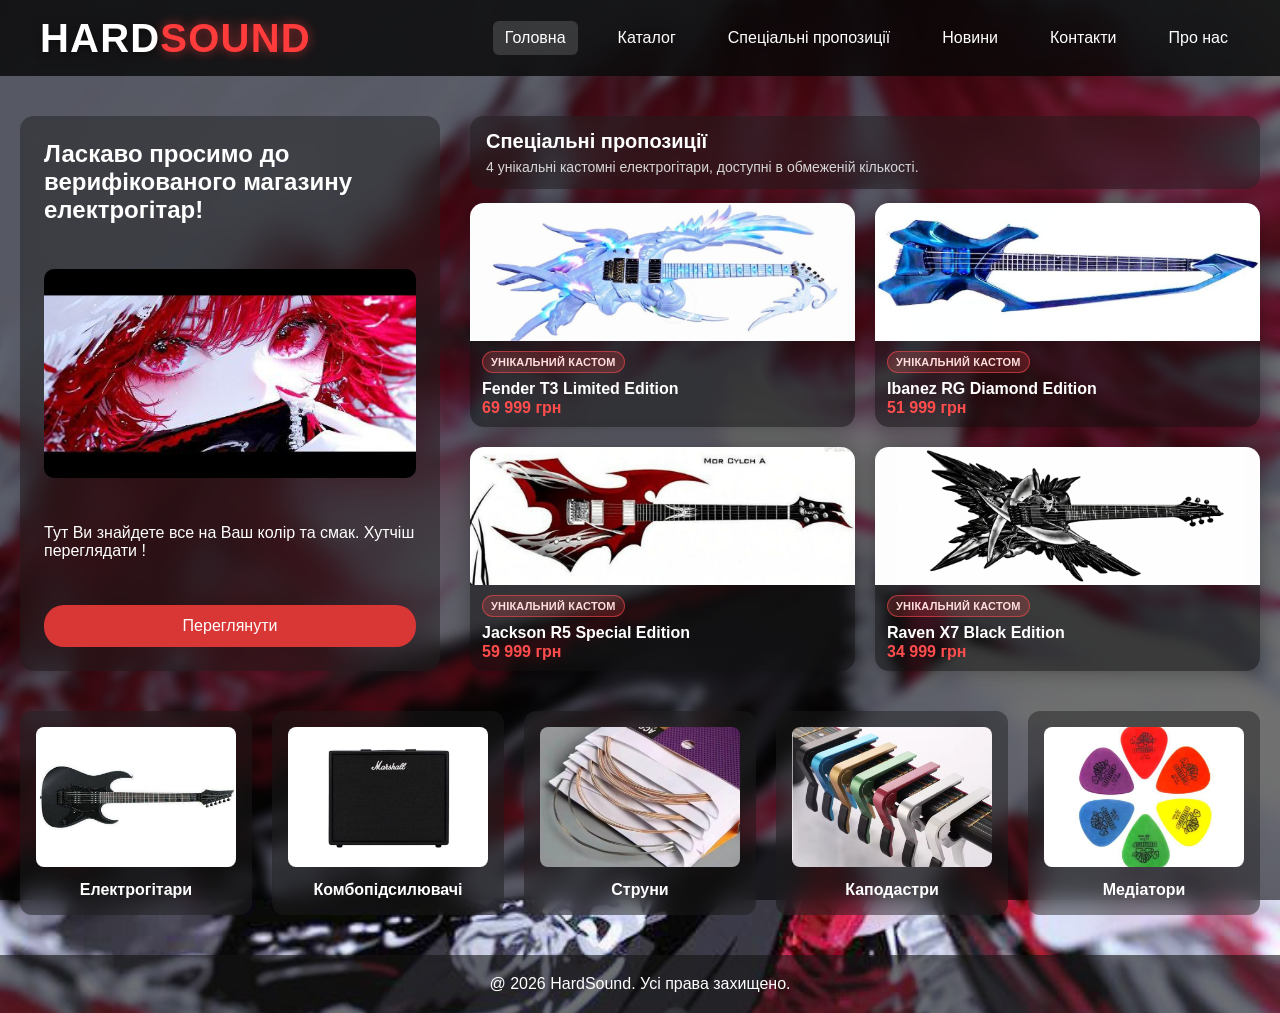
<file: index.html>
<!DOCTYPE html>
<html lang="uk">
<head>
  <link rel="icon" type="image/png" href="images/icon.png">
<meta charset="UTF-8">
<meta name="viewport" content="width=device-width, initial-scale=1.0">
<title>HardSound | Головна</title>
<link rel="stylesheet" href="style.css">
</head>

<body>

<header>
  <h2><span class="logo-hard">Hard</span><span class="logo-sound">Sound</span></h2>
  <nav>
    <a href="index.html" class="active">Головна</a>
    <a href="catalog.html">Каталог</a>
    <a href="specials.html">Спеціальні пропозиції</a>
    <a href="news.html">Новини</a>
    <a href="contacts.html">Контакти</a>
    <a href="about.html">Про нас</a>
  </nav>
</header>

<div class="page">

  <!-- HERO + SPECIALS -->
  <div class="top">

    <!-- HERO LEFT -->
    <section class="hero">
      <h2>Ласкаво просимо до верифікованого магазину електрогітар!</h2>
      <img src="images/Picture.jpg" alt="Hero">
      <p>Тут Ви знайдете все на Ваш колір та смак. Хутчіш переглядати !</p>
      <a href="catalog.html" class="btn">Переглянути</a>
    </section>

    <!-- SPECIALS RIGHT 2x2 -->
    <section class="specials-custom">
      <div class="specials-head">
        <h3>Спеціальні пропозиції</h3>
        <p>4 унікальні кастомні електрогітари, доступні в обмеженій кількості.</p>
      </div>

      <div class="specials">
        <a href="specialproduct1.html" class="special">
          <img src="images/special1.jpg" alt="Fender T3 Limited Edition">
          <div class="spec-info">
            <p class="custom-badge">Унікальний кастом</p>
            <h4>Fender T3 Limited Edition</h4>
            <p class="price">69 999 грн</p>
          </div>
        </a>

        <a href="specialproduct2.html" class="special">
          <img src="images/special2.jpg" alt="Ibanez RG Diamond Edition">
          <div class="spec-info">
            <p class="custom-badge">Унікальний кастом</p>
            <h4>Ibanez RG Diamond Edition</h4>
            <p class="price">51 999 грн</p>
          </div>
        </a>

        <a href="specialproduct3.html" class="special">
          <img src="images/special3.jpg" alt="Jackson R5 Special Edition">
          <div class="spec-info">
            <p class="custom-badge">Унікальний кастом</p>
            <h4>Jackson R5 Special Edition</h4>
            <p class="price">59 999 грн</p>
          </div>
        </a>

        <a href="specialproduct4.html" class="special">
          <img src="images/special4.jpg" alt="Raven X7 Black Edition">
          <div class="spec-info">
            <p class="custom-badge">Унікальний кастом</p>
            <h4>Raven X7 Black Edition</h4>
            <p class="price">34 999 грн</p>
          </div>
        </a>
      </div>
    </section>

  </div>

  <!-- QUICK LINKS BELOW -->
  <section class="quick-links">
    <a href="electroguitars.html" class="ql-card">
      <img src="images/electroguitar111.jpg" alt="Електрогітари">
      <h4>Електрогітари</h4>
    </a>

    <a href="combo-amplifiers.html" class="ql-card">
      <img src="images/amp.jpg" alt="Комбопідсилювачі">
      <h4>Комбопідсилювачі</h4>
    </a>

    <a href="strings.html" class="ql-card">
      <img src="images/strings.jpg" alt="Струни">
      <h4>Струни</h4>
    </a>

    <a href="capos.html" class="ql-card">
      <img src="images/capos.jpg" alt="Каподастри">
      <h4>Каподастри</h4>
    </a>

    <a href="mediators.html" class="ql-card">
      <img src="images/picks.jpg" alt="Медіатори">
      <h4>Медіатори</h4>
    </a>
  </section>

</div>

<footer>
  <p>@ 2026 HardSound. Усі права захищено.</p>
</footer>

</body>
</html>
</file>
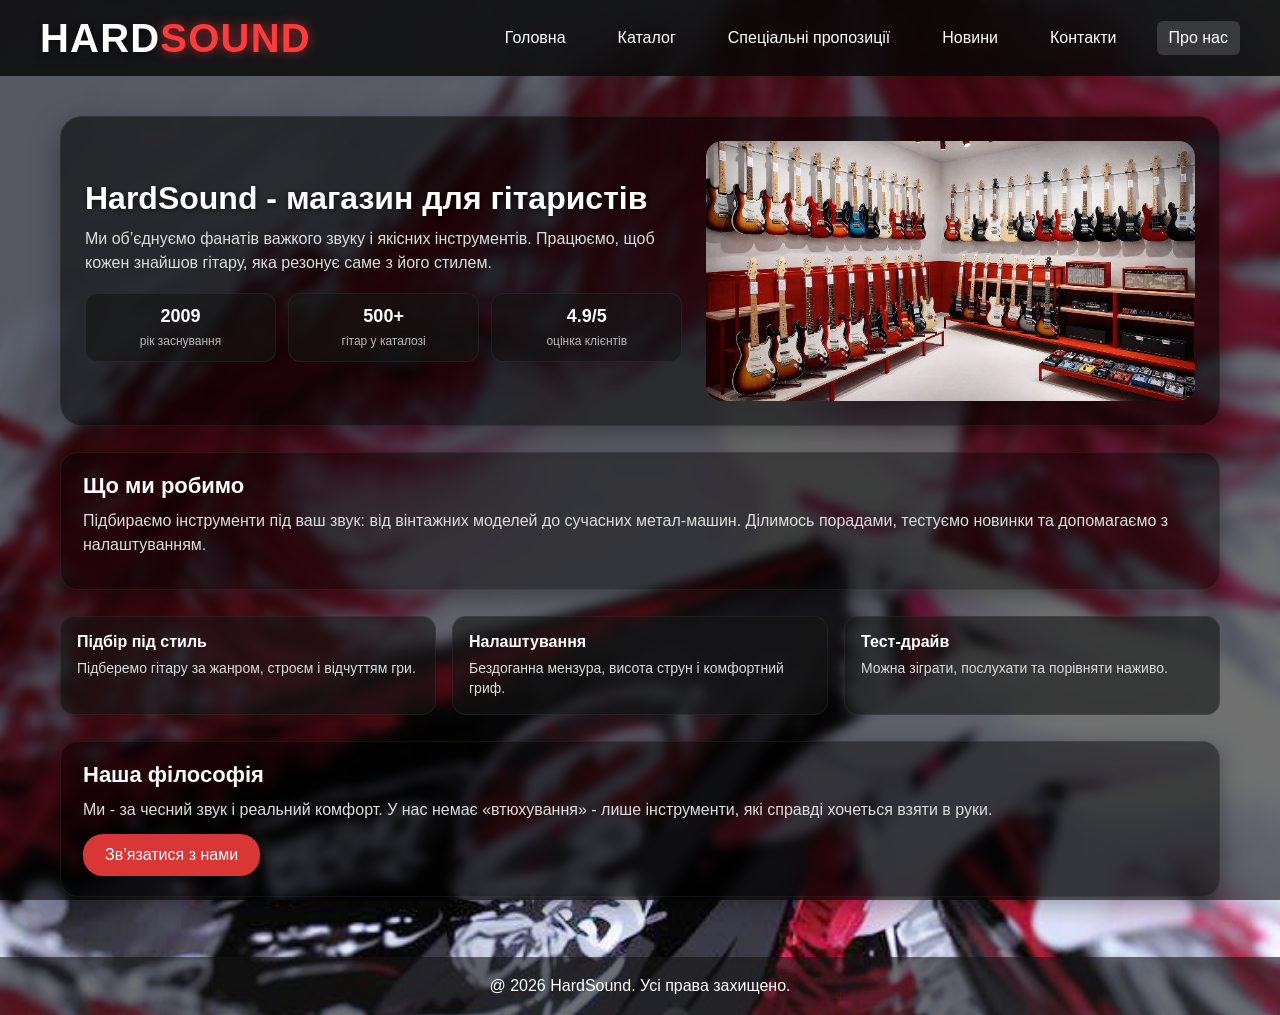
<file: about.html>
<!DOCTYPE html>
<html lang="uk">
<link rel="icon" type="image/png" href="images/icon.png">

<head>
  <meta charset="UTF-8">
  <meta name="viewport" content="width=device-width, initial-scale=1.0">
  <title>Про нас | HardSound</title>
  <link rel="stylesheet" href="style.css">
</head>
<body>
<header>
  <h2><span class="logo-hard">Hard</span><span class="logo-sound">Sound</span></h2>
  <nav>
    <a href="index.html">Головна</a>
    <a href="catalog.html">Каталог</a>
    <a href="specials.html">Спеціальні пропозиції</a>
    <a href="news.html">Новини</a>
    <a href="contacts.html">Контакти</a>
    <a href="about.html" class="active">Про нас</a>
  </nav>
</header>

<main class="about-page">
  <section class="about-hero">
    <div>
      <h1>HardSound - магазин для гітаристів</h1>
      <p>Ми об’єднуємо фанатів важкого звуку і якісних інструментів. Працюємо, щоб кожен знайшов гітару, яка резонує саме з його стилем.</p>
      <div class="about-hero-stats">
        <div class="stat">
          <strong>2009</strong>
          <span>рік заснування</span>
        </div>
        <div class="stat">
          <strong>500+</strong>
          <span>гітар у каталозі</span>
        </div>
        <div class="stat">
          <strong>4.9/5</strong>
          <span>оцінка клієнтів</span>
        </div>
      </div>
    </div>
    <img src="images/store.jpg" alt="HardSound shop">
  </section>

  <section class="about-section">
    <h2>Що ми робимо</h2>
    <p>Підбираємо інструменти під ваш звук: від вінтажних моделей до сучасних метал-машин. Ділимось порадами, тестуємо новинки та допомагаємо з налаштуванням.</p>
  </section>

  <section class="about-grid">
    <div class="about-card">
      <h3>Підбір під стиль</h3>
      <p>Підберемо гітару за жанром, строєм і відчуттям гри.</p>
    </div>
    <div class="about-card">
      <h3>Налаштування</h3>
      <p>Бездоганна мензура, висота струн і комфортний гриф.</p>
    </div>
    <div class="about-card">
      <h3>Тест-драйв</h3>
      <p>Можна зіграти, послухати та порівняти наживо.</p>
    </div>
  </section>

  <section class="about-section">
    <h2>Наша філософія</h2>
    <p>Ми - за чесний звук і реальний комфорт. У нас немає «втюхування» - лише інструменти, які справді хочеться взяти в руки.</p>
    <a href="contacts.html" class="btn">Зв’язатися з нами</a>
  </section>
</main>

<footer>
  <p>@ 2026 HardSound. Усі права захищено.</p>
</footer>
</body>
</html>
</file>
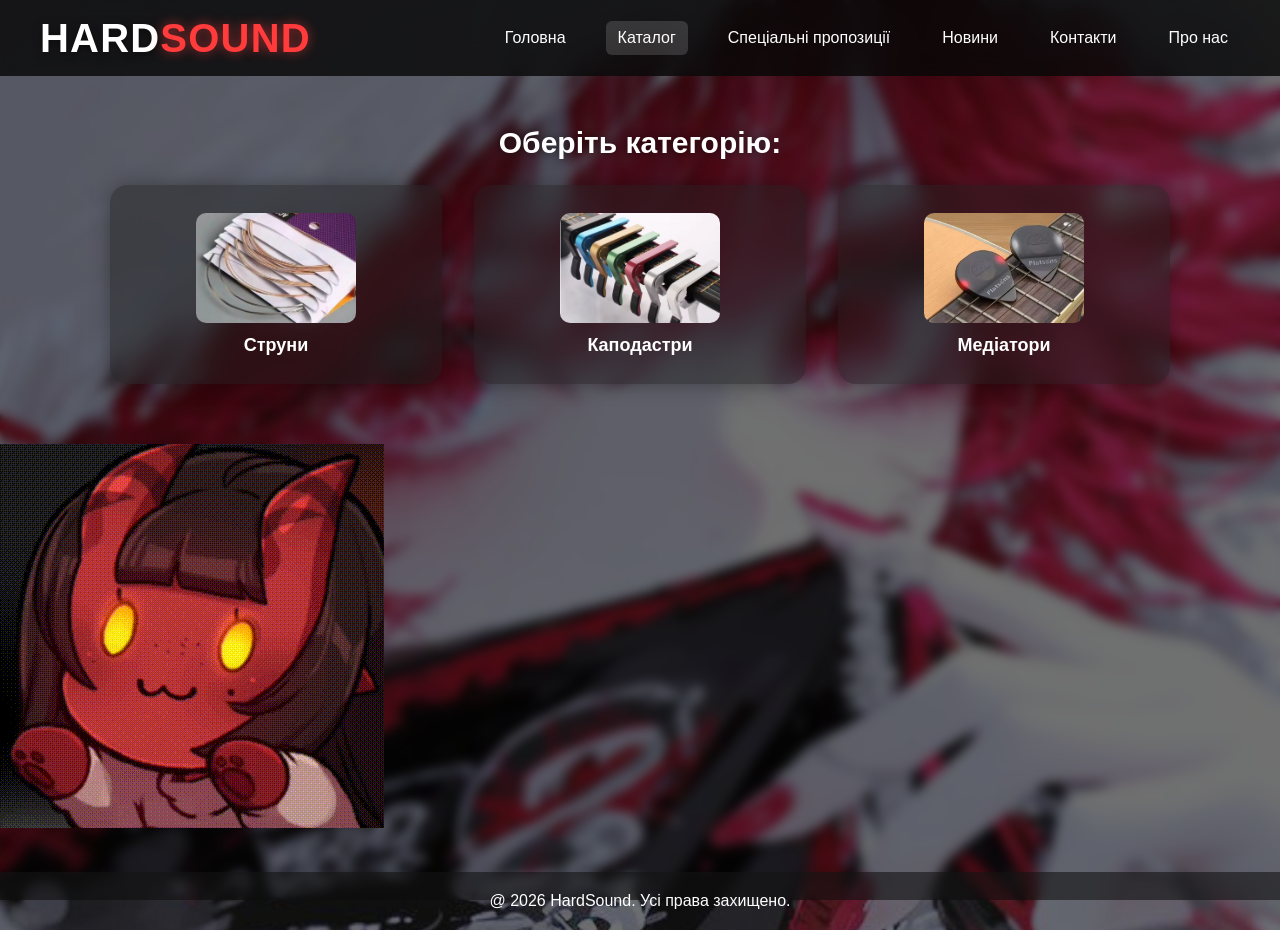
<file: accessories.html>
<!DOCTYPE html>
<html lang="uk">
<link rel="icon" type="image/png" href="images/icon.png">

<head>
  <meta charset="UTF-8">
  <meta name="viewport" content="width=device-width, initial-scale=1.0">
  <title>HardSound | Каталог</title>
  <link rel="stylesheet" href="style.css">
</head>
<body>
<header>
  <h2><span class="logo-hard">Hard</span><span class="logo-sound">Sound</span></h2>
  <nav>
    <a href="index.html">Головна</a>
    <a href="catalog.html" class="active">Каталог</a>
    <a href="specials.html">Спеціальні пропозиції</a>
    <a href="news.html">Новини</a>
    <a href="contacts.html">Контакти</a>
    <a href="about.html">Про нас</a>
  </nav>
</header>
<div class="catalog1"><h2>Оберіть категорію:</h2></div>
<div class="catalog-buttons">
    <a href="strings.html" class="btn">
      <img src="images/strings.jpg" width="150">Струни</a>
    <a href="capos.html" class="btn">
      <img src="images/capos.jpg" width="150">Каподастри</a>
    <a href="mediators.html" class="btn">
      <img src="images/mediators.jpg" width="150">Медіатори</a>
</div>
<div class="catalog-gif">
  <img src="images/chort2.gif" alt="HardSound animation">
</div>

<footer>
  <p>@ 2026 HardSound. Усі права захищено.</p>
</footer>
</body>
</html>
</file>
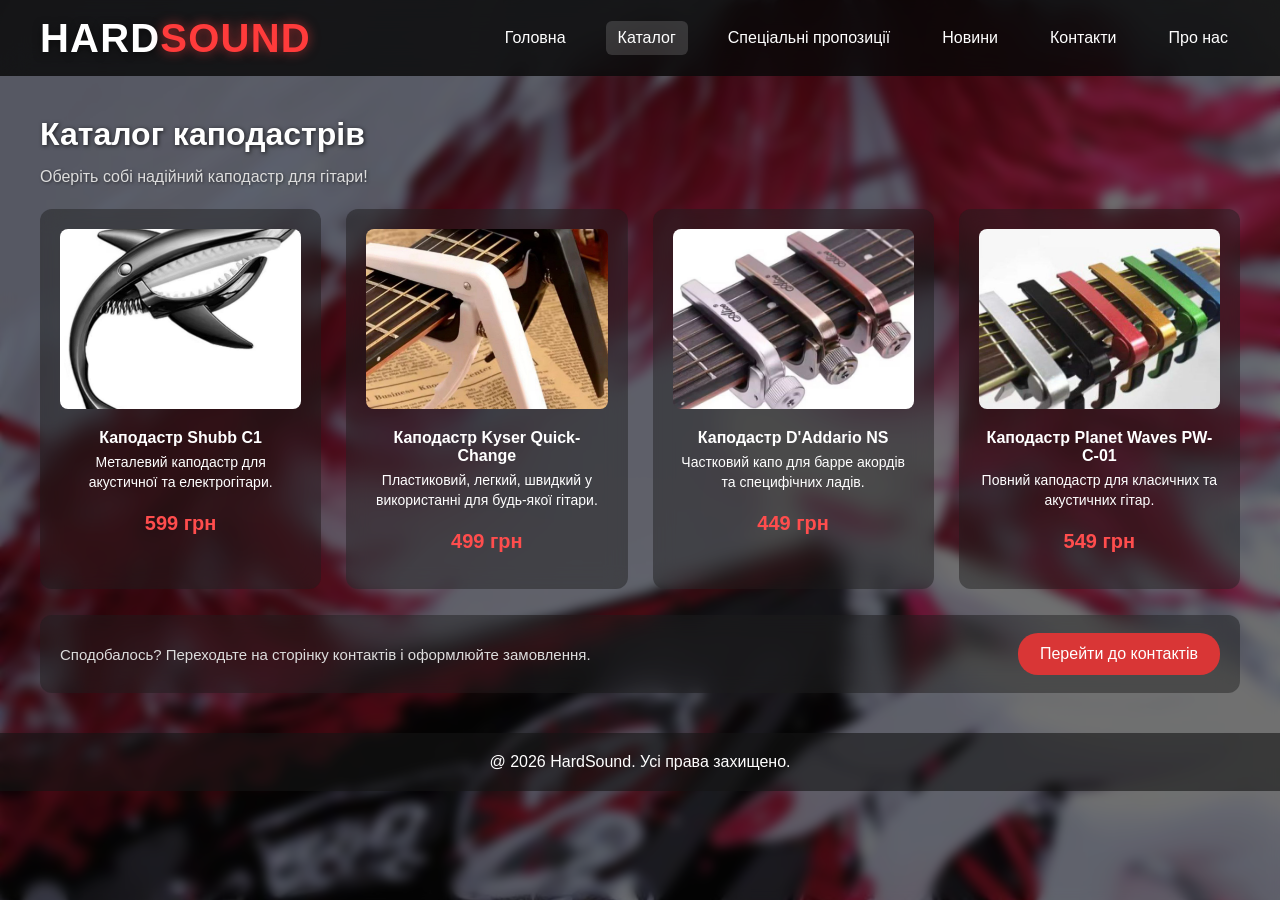
<file: capos.html>
<!DOCTYPE html>
<html lang="uk">
<link rel="icon" type="image/png" href="images/icon.png">

<head>
  <meta charset="UTF-8">
  <meta name="viewport" content="width=device-width, initial-scale=1.0">
  <title>HardSound | Каподастри</title>
  <link rel="stylesheet" href="style.css">
</head>
<body>
<header>
  <h2><span class="logo-hard">Hard</span><span class="logo-sound">Sound</span></h2>
  <nav>
    <a href="index.html">Головна</a>
    <a href="catalog.html" class="active">Каталог</a>
    <a href="specials.html">Спеціальні пропозиції</a>
    <a href="news.html">Новини</a>
    <a href="contacts.html">Контакти</a>
    <a href="about.html">Про нас</a>
  </nav>
</header>

  <main class="products-container">
    <section class="products-page">
      <h2>Каталог каподастрів</h2>
      <p class="intro-text">Оберіть собі надійний каподастр для гітари!</p>

      <section class="product-grid">
        <div class="product-card" data-type="metal">
          <img src="images/capo1.jpg" alt="Shubb C1">
          <h3>Каподастр Shubb C1</h3>
          <p>Металевий каподастр для акустичної та електрогітари.</p>
          <div class="product-price">599 грн</div>
        </div>

        <div class="product-card" data-type="plastic">
          <img src="images/capo2.jpg" alt="Kyser Quick-Change">
          <h3>Каподастр Kyser Quick-Change</h3>
          <p>Пластиковий, легкий, швидкий у використанні для будь-якої гітари.</p>
          <div class="product-price">499 грн</div>
        </div>

        <div class="product-card" data-type="partial">
          <img src="images/capo3.jpg" alt="D'Addario NS">
          <h3>Каподастр D'Addario NS</h3>
          <p>Частковий капо для барре акордів та специфічних ладів.</p>
          <div class="product-price">449 грн</div>
        </div>

        <div class="product-card" data-type="full">
          <img src="images/capo4.jpg" alt="Planet Waves PW-C-01">
          <h3>Каподастр Planet Waves PW-C-01</h3>
          <p>Повний каподастр для класичних та акустичних гітар.</p>
          <div class="product-price">549 грн</div>
        </div>
      </section>

      <div class="products-cta">
        <p>Сподобалось? Переходьте на сторінку контактів і оформлюйте замовлення.</p>
        <a href="contacts.html" class="btn">Перейти до контактів</a>
      </div>
    </section>
  </main>

  <footer>
    <p>@ 2026 HardSound. Усі права захищено.</p>
  </footer>

  <script src="script.js" defer></script>
</body>
</html>
</file>
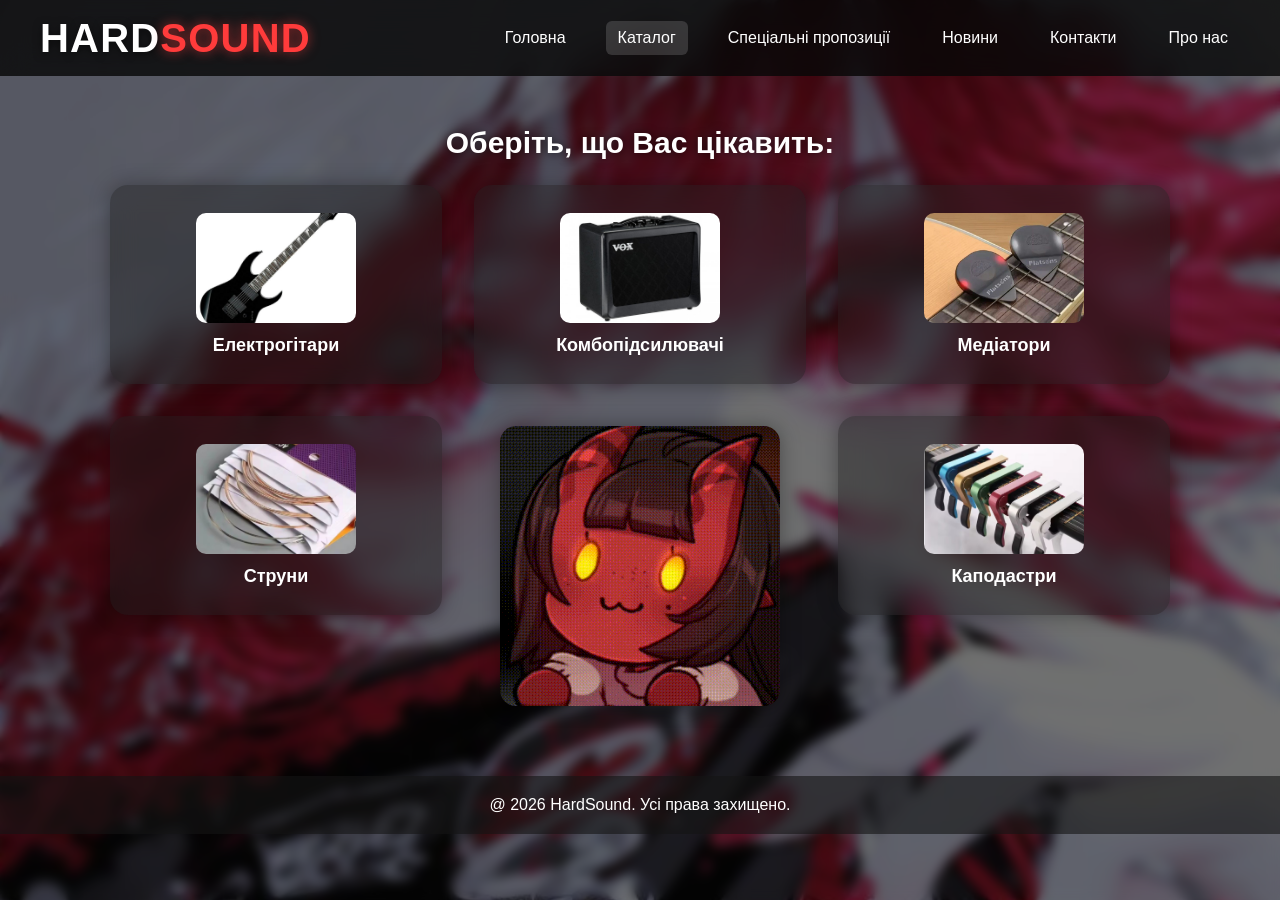
<file: catalog.html>
<!DOCTYPE html>
<html lang="uk">
<link rel="icon" type="image/png" href="images/icon.png">

<head>
  <meta charset="UTF-8">
  <meta name="viewport" content="width=device-width, initial-scale=1.0">
  <title>HardSound | Каталог</title>
  <link rel="stylesheet" href="style.css">
</head>
<body>
<header>
  <h2><span class="logo-hard">Hard</span><span class="logo-sound">Sound</span></h2>
  <nav>
    <a href="index.html">Головна</a>
    <a href="catalog.html" class="active">Каталог</a>
    <a href="specials.html">Спеціальні пропозиції</a>
    <a href="news.html">Новини</a>
    <a href="contacts.html">Контакти</a>
    <a href="about.html">Про нас</a>
  </nav>
</header>
<div class="catalog1"><h2>Оберіть, що Вас цікавить:</h2></div>
<div class="catalog-buttons catalog-layout">
    <a href="electroguitars.html" class="btn card-electro">
      <img src="images/electroguitars.jpg">Електрогітари</a>
    <a href="combo-amplifiers.html" class="btn card-amps">
      <img src="images/combo-amplifiers.jpg">Комбопідсилювачі</a>
    <a href="mediators.html" class="btn card-mediators">
      <img src="images/mediators.jpg">Медіатори</a>
    <a href="strings.html" class="btn card-strings">
      <img src="images/strings.jpg">Струни</a>
    <a href="capos.html" class="btn card-capos">
      <img src="images/capos.jpg">Каподастри</a>
    <div class="catalog-center-gif">
      <img src="images/chort2.gif" alt="HardSound animation">
    </div>
</div>

<footer>
  <p>@ 2026 HardSound. Усі права захищено.</p>
</footer>
</body>
</html>
</file>
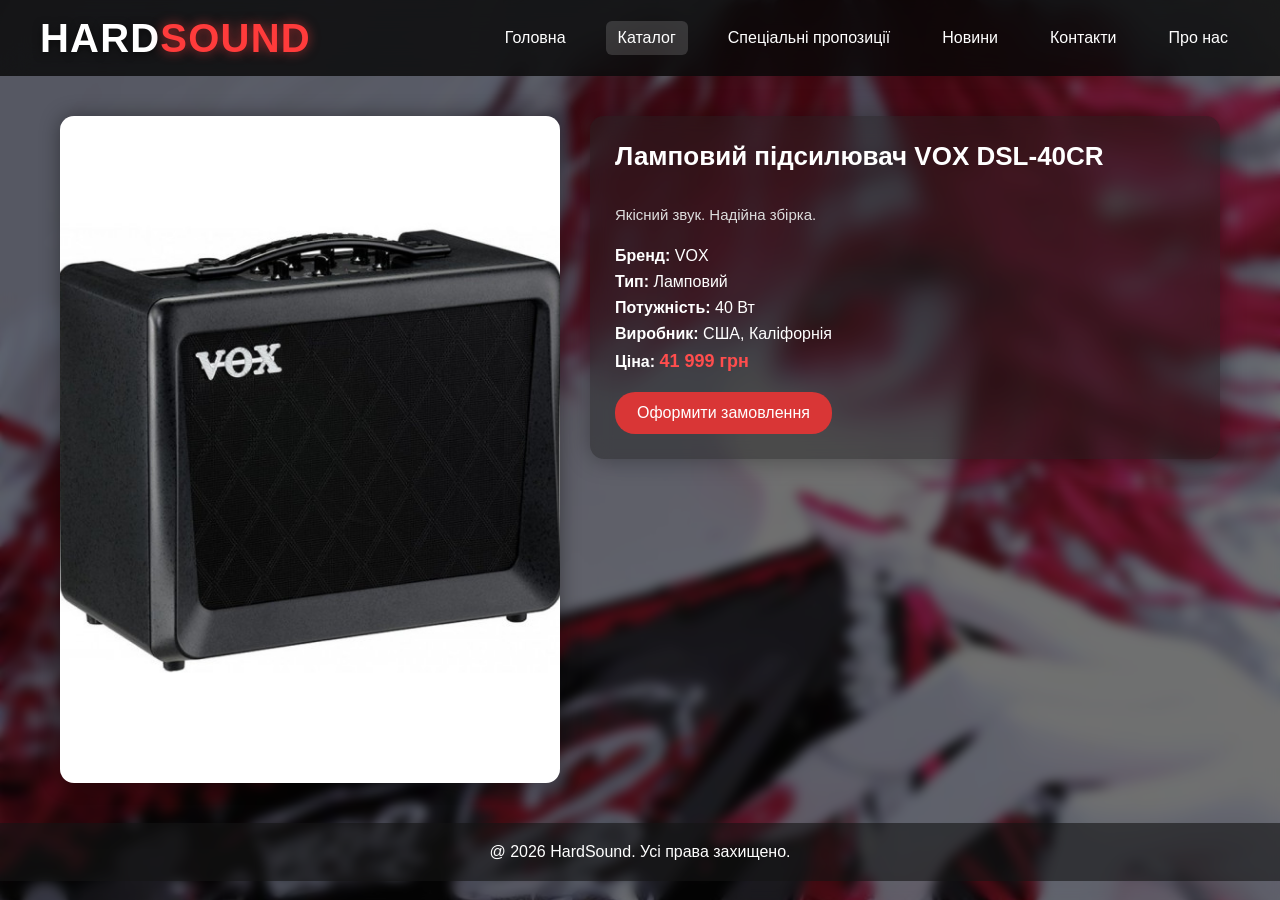
<file: combo-amplifier1.html>
<!DOCTYPE html>
<html lang="uk">
<link rel="icon" type="image/png" href="images/icon.png">

<head>
  <meta charset="UTF-8">
  <meta name="viewport" content="width=device-width, initial-scale=1.0">
  <title>Електрогітара | HardSound</title>
  <link rel="stylesheet" href="style.css">
</head>
<body>

<header>
  <h2><span class="logo-hard">Hard</span><span class="logo-sound">Sound</span></h2>
  <nav>
    <a href="index.html">Головна</a>
    <a href="catalog.html" class="active">Каталог</a>
    <a href="specials.html">Спеціальні пропозиції</a>
    <a href="news.html">Новини</a>
    <a href="contacts.html">Контакти</a>
    <a href="about.html">Про нас</a>
  </nav>
</header>

  <main class="product-page">
    <img src="images/combo-amplifier1.jpg" alt="Ламповий підсилювач VOX DSL-40CR">

    <div class="details">
      <h2>Ламповий підсилювач VOX DSL-40CR</h2>
      <p>
        Якісний звук. Надійна збірка.
      </p>

      <ul>
        <li><strong>Бренд:</strong> VOX</li>
        <li><strong>Тип:</strong> Ламповий</li>
        <li><strong>Потужність:</strong> 40 Вт</li>
        <li><strong>Виробник:</strong> США, Каліфорнія</li>
        <li><strong>Ціна:</strong> <span class="product-price">41 999 грн</span></li>
      </ul>

      <a href="contacts.html" class="btn">Оформити замовлення</a>
    </div>
  </main>

  <footer>
    <p>@ 2026 HardSound. Усі права захищено.</p>
  </footer>

</body>
</html>
</file>
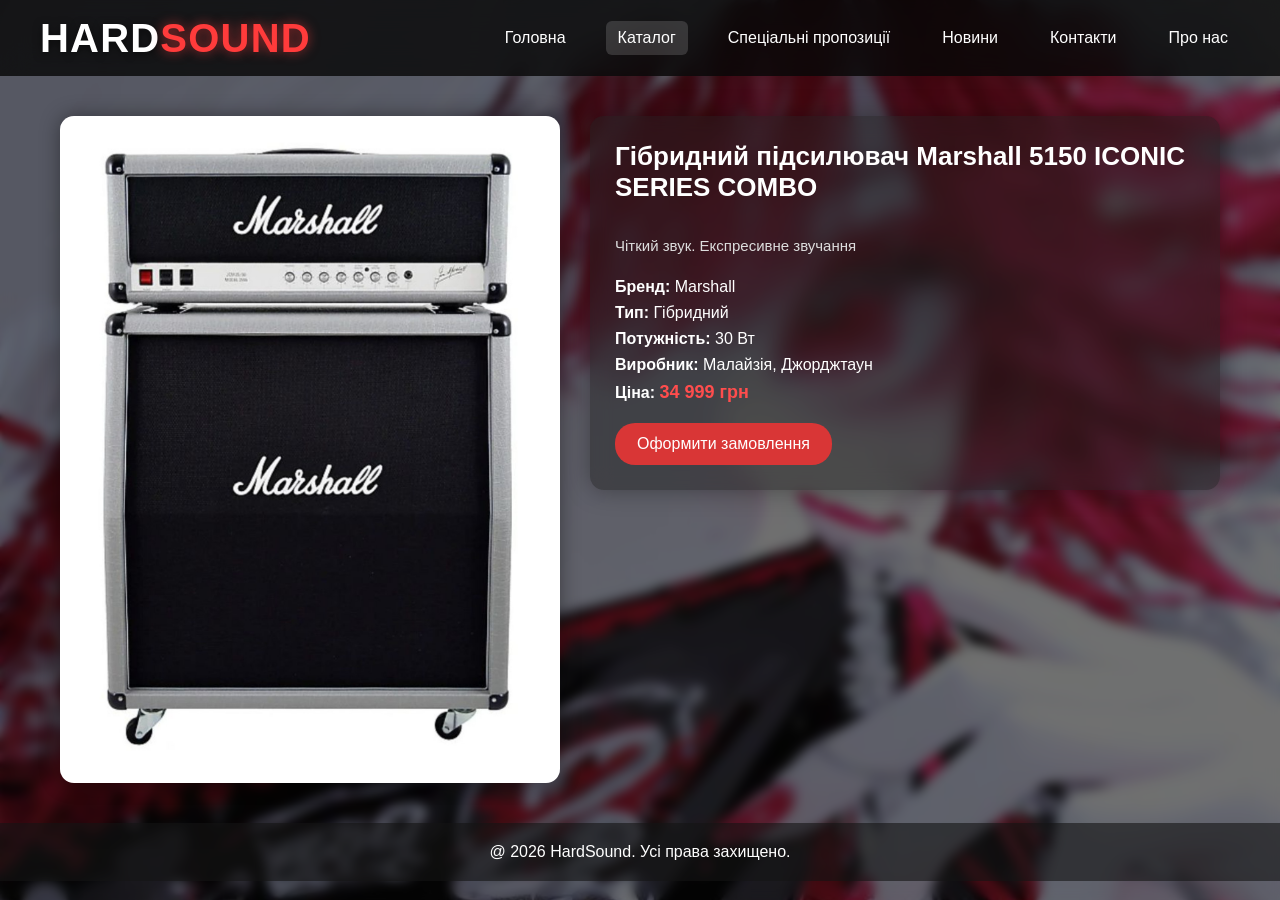
<file: combo-amplifier2.html>
<!DOCTYPE html>
<html lang="uk">
<link rel="icon" type="image/png" href="images/icon.png">

<head>
  <meta charset="UTF-8">
  <meta name="viewport" content="width=device-width, initial-scale=1.0">
  <title>Електрогітара | HardSound</title>
  <link rel="stylesheet" href="style.css">
</head>
<body>
<header>
  <h2><span class="logo-hard">Hard</span><span class="logo-sound">Sound</span></h2>
  <nav>
    <a href="index.html">Головна</a>
    <a href="catalog.html" class="active">Каталог</a>
    <a href="specials.html">Спеціальні пропозиції</a>
    <a href="news.html">Новини</a>
    <a href="contacts.html">Контакти</a>
    <a href="about.html">Про нас</a>
  </nav>
</header>

  <main class="product-page">
    <img src="images/combo-amplifier2.jpg" alt="Гібридний підсилювач Marshall 5150 ICONIC SERIES COMBO">

    <div class="details">
      <h2>Гібридний підсилювач Marshall 5150 ICONIC SERIES COMBO</h2>
      <p>
        Чіткий звук. Експресивне звучання
      </p>

      <ul>
        <li><strong>Бренд:</strong> Marshall</li>
        <li><strong>Тип:</strong> Гібридний</li>
        <li><strong>Потужність:</strong> 30 Вт</li>
        <li><strong>Виробник:</strong> Малайзія, Джорджтаун</li>
        <li><strong>Ціна:</strong> <span class="product-price">34 999 грн</span></li>
      </ul>

      <a href="contacts.html" class="btn">Оформити замовлення</a>
    </div>
  </main>

  <footer>
    <p>@ 2026 HardSound. Усі права захищено.</p>
  </footer>

</body>
</html>
</file>
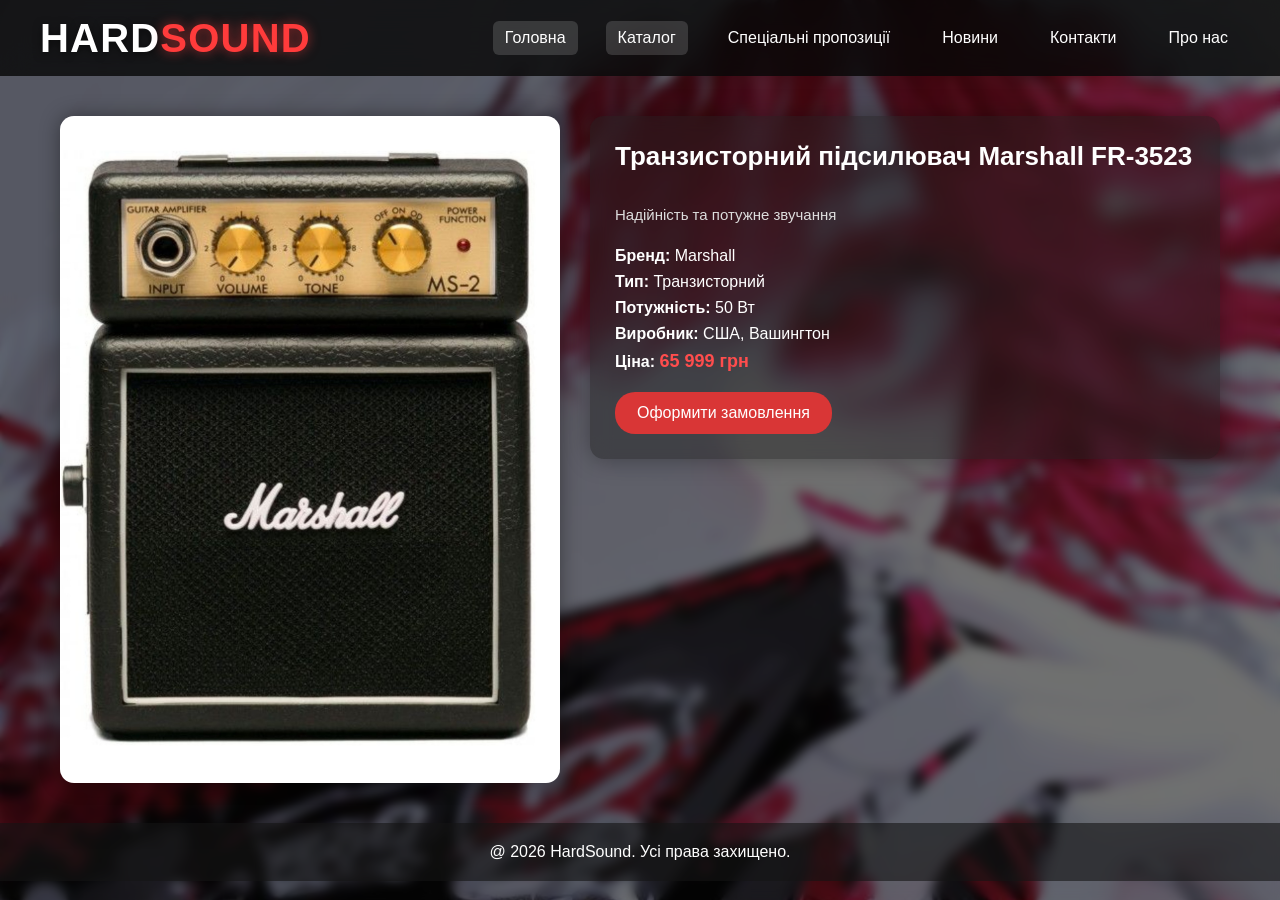
<file: combo-amplifier3.html>
<!DOCTYPE html>
<html lang="uk">
<link rel="icon" type="image/png" href="images/icon.png">

<head>
  <meta charset="UTF-8">
  <meta name="viewport" content="width=device-width, initial-scale=1.0">
  <title>Електрогітара | HardSound</title>
  <link rel="stylesheet" href="style.css">
</head>
<body>
<header>
  <h2><span class="logo-hard">Hard</span><span class="logo-sound">Sound</span></h2>
  <nav>
    <a href="index.html" class="active">Головна</a>
    <a href="catalog.html" class="active">Каталог</a>
    <a href="specials.html">Спеціальні пропозиції</a>
    <a href="news.html">Новини</a>
    <a href="contacts.html">Контакти</a>
    <a href="about.html">Про нас</a>
  </nav>
</header>

  <main class="product-page">
    <img src="images/combo-amplifier3.jpg" alt="Транзисторний підсилювач Marshall FR-3523">

    <div class="details">
      <h2>Транзисторний підсилювач Marshall FR-3523</h2>
      <p>
        Надійність та потужне звучання
      </p>

      <ul>
        <li><strong>Бренд:</strong> Marshall</li>
        <li><strong>Тип:</strong> Транзисторний</li>
        <li><strong>Потужність:</strong> 50 Вт</li>
        <li><strong>Виробник:</strong> США, Вашингтон</li>
        <li><strong>Ціна:</strong> <span class="product-price">65 999 грн</span></li>
      </ul>

      <a href="contacts.html" class="btn">Оформити замовлення</a>
    </div>
  </main>

  <footer>
    <p>@ 2026 HardSound. Усі права захищено.</p>
  </footer>

</body>
</html>
</file>
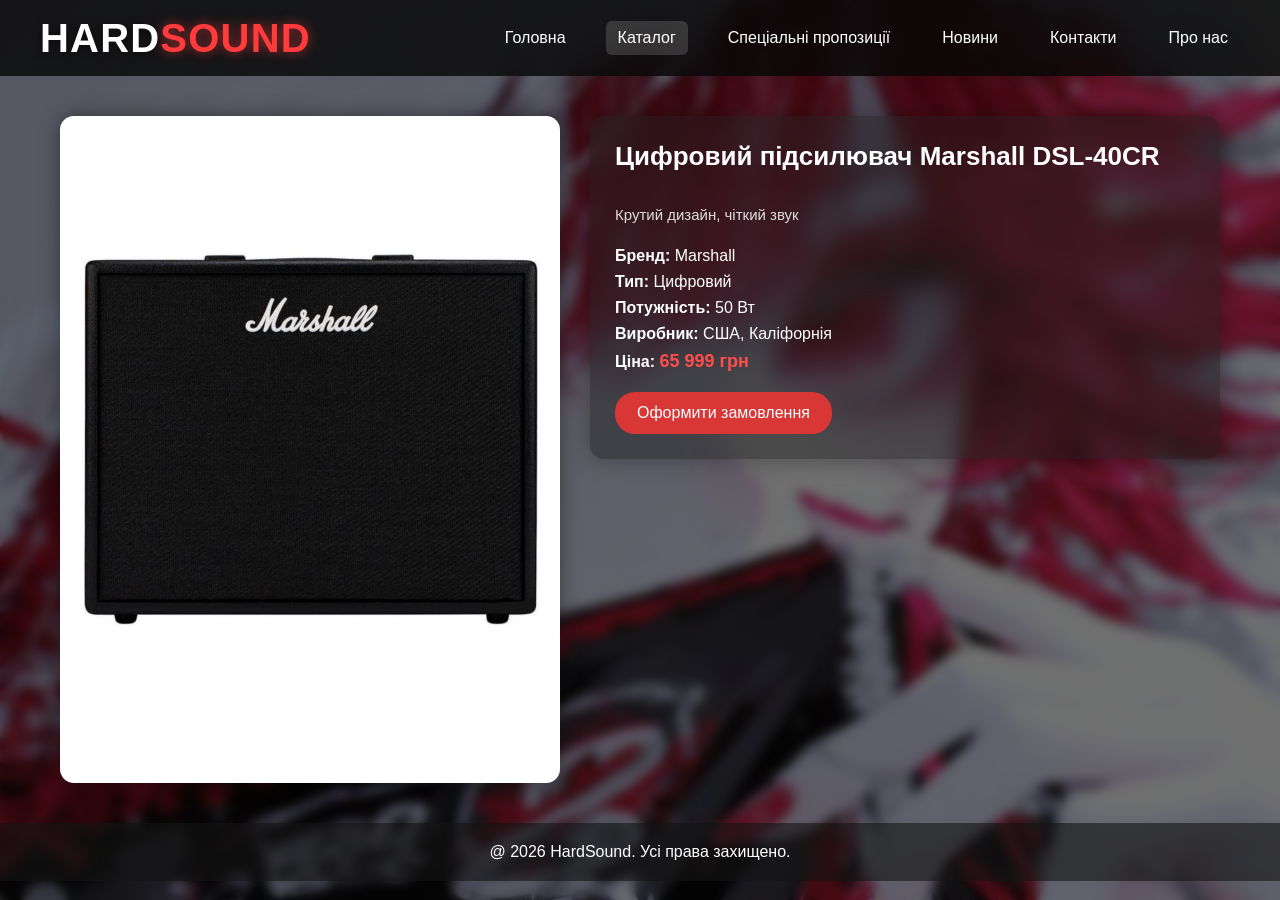
<file: combo-amplifier4.html>
<!DOCTYPE html>
<html lang="uk">
<link rel="icon" type="image/png" href="images/icon.png">

<head>
  <meta charset="UTF-8">
  <meta name="viewport" content="width=device-width, initial-scale=1.0">
  <title>Електрогітара | HardSound</title>
  <link rel="stylesheet" href="style.css">
</head>
<body>
<header>
  <h2><span class="logo-hard">Hard</span><span class="logo-sound">Sound</span></h2>
  <nav>
    <a href="index.html">Головна</a>
    <a href="catalog.html" class="active">Каталог</a>
    <a href="specials.html">Спеціальні пропозиції</a>
    <a href="news.html">Новини</a>
    <a href="contacts.html">Контакти</a>
    <a href="about.html">Про нас</a>
  </nav>
</header>

  <main class="product-page">
    <img src="images/combo-amplifier4.jpg" alt="Цифровий підсилювач Marshall DSL-40CR">

    <div class="details">
      <h2>Цифровий підсилювач Marshall DSL-40CR</h2>
      <p>
        Крутий дизайн, чіткий звук
      </p>

      <ul>
        <li><strong>Бренд:</strong> Marshall</li>
        <li><strong>Тип:</strong> Цифровий</li>
        <li><strong>Потужність:</strong> 50 Вт</li>
        <li><strong>Виробник:</strong> США, Каліфорнія</li>
        <li><strong>Ціна:</strong> <span class="product-price">65 999 грн</span></li>
      </ul>

      <a href="contacts.html" class="btn">Оформити замовлення</a>
    </div>
  </main>

  <footer>
    <p>@ 2026 HardSound. Усі права захищено.</p>
  </footer>

</body>
</html>
</file>
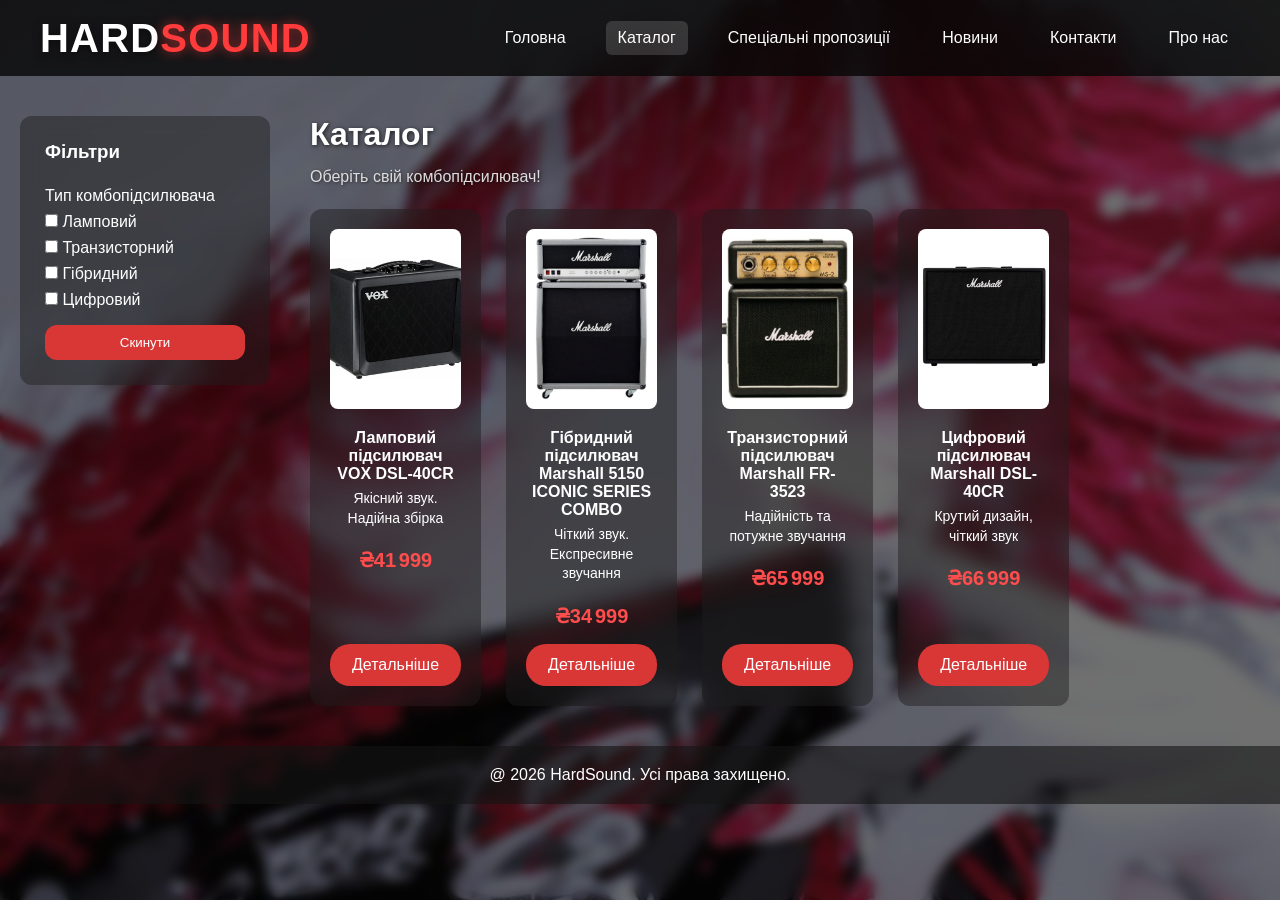
<file: combo-amplifiers.html>
<!DOCTYPE html>
<html lang="uk">
<link rel="icon" type="image/png" href="images/icon.png">

<head>
  <meta charset="UTF-8">
  <meta name="viewport" content="width=device-width, initial-scale=1.0">
  <title>HardSound | Товари</title>
  <link rel="stylesheet" href="style.css">
</head>
<body>
<header>
  <h2><span class="logo-hard">Hard</span><span class="logo-sound">Sound</span></h2>
  <nav>
    <a href="index.html">Головна</a>
    <a href="catalog.html" class="active">Каталог</a>
    <a href="specials.html">Спеціальні пропозиції</a>
    <a href="news.html">Новини</a>
    <a href="contacts.html">Контакти</a>
    <a href="about.html">Про нас</a>
  </nav>
</header>

  <main class="products-container">
    <aside class="filters">
      <h3>Фільтри</h3>
      <form id="filters-form">

        <div class="filter-group">
          <label>Тип комбопідсилювача</label>
          <div><label><input type="checkbox" name="type" value="tube"> Ламповий</label></div>
          <div><label><input type="checkbox" name="type" value="solid-state"> Транзисторний</label></div>
          <div><label><input type="checkbox" name="type" value="hybrid"> Гібридний</label></div>
          <div><label><input type="checkbox" name="type" value="digital"> Цифровий</label></div>
        </div>

        <div class="filter-actions">
          <button type="reset" class="btn reset">Скинути</button>
        </div>
      </form>
    </aside>

    <section class="products-page">
      <h2>Каталог</h2>
      <p class="intro-text">Оберіть свій комбопідсилювач!</p>

      <section class="product-grid">
        <div class="product-card" data-type="tube">
          <img src="images/combo-amplifier1.jpg" alt="VOX DSL-40CR">
          <h3>Ламповий підсилювач VOX DSL-40CR</h3>
          <p>Якісний звук. Надійна збірка</p>
          <div class="product-price">₴41 999</div>
          <a href="combo-amplifier1.html" class="btn">Детальніше</a>
        </div>

        <div class="product-card" data-type="hybrid">
          <img src="images/combo-amplifier2.jpg" alt="Marshall 5150 Iconic Series Combo">
          <h3>Гібридний підсилювач Marshall 5150 ICONIC SERIES COMBO</h3>
          <p>Чіткий звук. Експресивне звучання</p>
          <div class="product-price">₴34 999</div>
          <a href="combo-amplifier2.html" class="btn">Детальніше</a>
        </div>

        <div class="product-card" data-type="solid-state">
          <img src="images/combo-amplifier3.jpg" alt="Marshall FR-3523">
          <h3>Транзисторний підсилювач Marshall FR-3523</h3>
          <p>Надійність та потужне звучання</p>
          <div class="product-price">₴65 999</div>
          <a href="combo-amplifier3.html" class="btn">Детальніше</a>
        </div>

        <div class="product-card" data-type="digital">
          <img src="images/combo-amplifier4.jpg" alt="Marshall DSL-40CR">
          <h3>Цифровий підсилювач Marshall DSL-40CR</h3>
          <p>Крутий дизайн, чіткий звук</p>
          <div class="product-price">₴66 999</div>
          <a href="combo-amplifier4.html" class="btn">Детальніше</a>
        </div>
      </section>
    </section>
  </main>

  <footer>
    <p>@ 2026 HardSound. Усі права захищено.</p>
  </footer>

  <script src="script.js" defer></script>
</body>
</html>
</file>
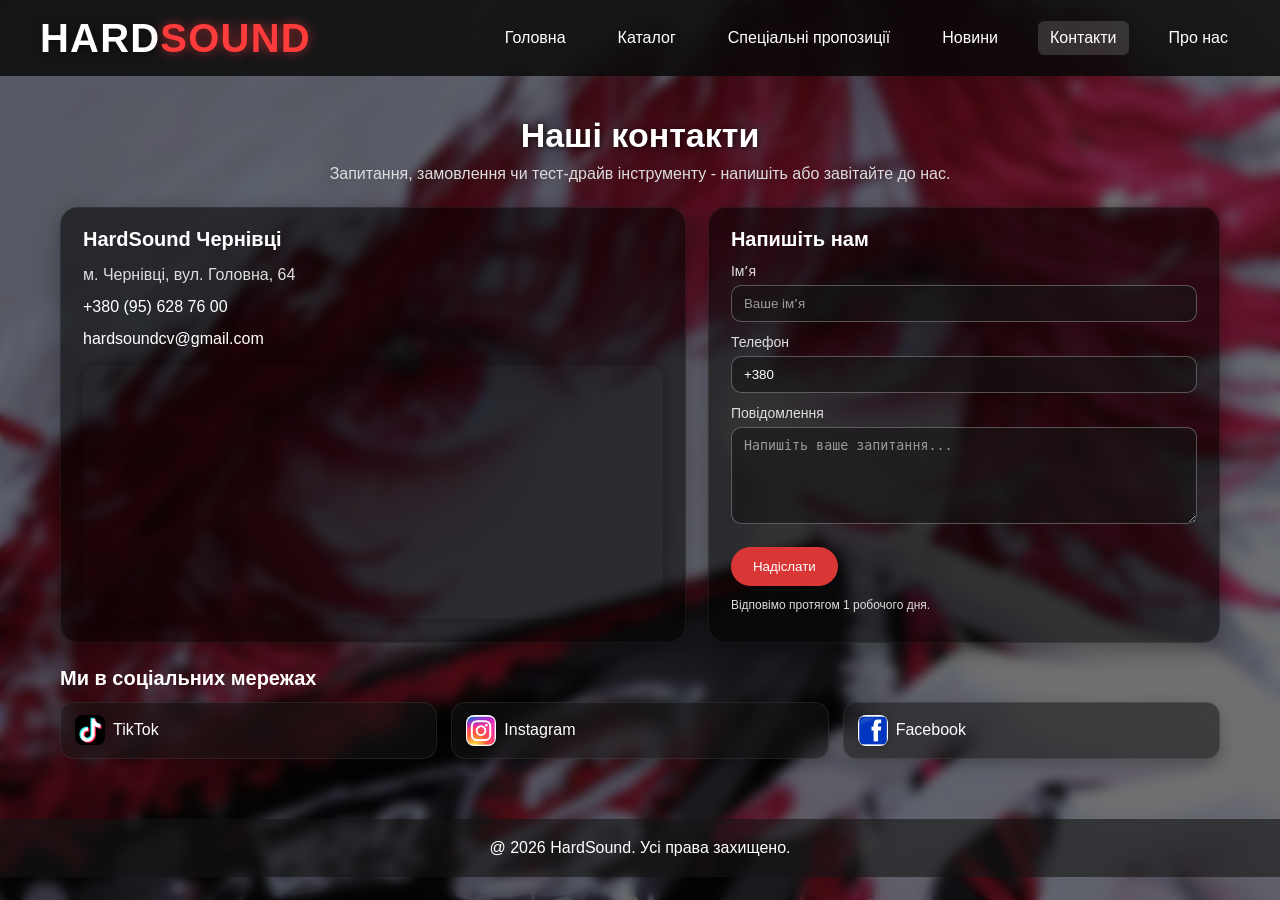
<file: contacts.html>
<!DOCTYPE html>
<html lang="uk">

<head>
  <link rel="icon" type="image/png" href="images/icon.png">
  <meta charset="UTF-8">
  <meta name="viewport" content="width=device-width, initial-scale=1.0">
  <title>Контакти | HardSound</title>
  <link rel="stylesheet" href="style.css">
</head>
<body>

<header>
  <h2><span class="logo-hard">Hard</span><span class="logo-sound">Sound</span></h2>
  <nav>
    <a href="index.html">Головна</a>
    <a href="catalog.html">Каталог</a>
    <a href="specials.html">Спеціальні пропозиції</a>
    <a href="news.html">Новини</a>
    <a href="contacts.html" class="active">Контакти</a>
    <a href="about.html">Про нас</a>
  </nav>
</header>

<section class="contacts-page">
  <div class="contacts-hero">
    <h2>Наші контакти</h2>
    <p>Запитання, замовлення чи тест-драйв інструменту - напишіть або завітайте до нас.</p>
  </div>

  <div class="contacts-grid">
    <div class="contact-card">
      <h3>HardSound Чернівці</h3>
      <p>м. Чернівці, вул. Головна, 64</p>
      <p><a href="tel:+380956287600">+380 (95) 628 76 00</a></p>
      <p><a href="mailto:hardsoundcv@gmail.com">hardsoundcv@gmail.com</a></p>

      <div class="map">
        <iframe
          src="https://www.google.com/maps?q=м.+Чернівці,+вул.+Головна,+64&output=embed"
          width="100%" height="250" style="border:0;" allowfullscreen="" loading="lazy">
        </iframe>
      </div>
    </div>

    <form class="contact-card contact-form" id="contact-form" data-endpoint="/api/contact" action="#" method="post">
      <h3>Напишіть нам</h3>
      <label>
        Імʼя
        <input type="text" name="name" placeholder="Ваше імʼя" required>
      </label>
      <label>
        Телефон
        <input type="tel" id="phone-input" name="phone" placeholder="+380-XX-XXX-XX-XX" maxlength="13" required>
      </label>
      <label>
        Повідомлення
        <textarea name="message" rows="5" placeholder="Напишіть ваше запитання..." required></textarea>
      </label>
      <button type="submit" class="btn">Надіслати</button>
      <p class="form-note">Відповімо протягом 1 робочого дня.</p>
    </form>
  </div>

  <div class="contacts-social">
    <h3>Ми в соціальних мережах</h3>
    <div class="social-media">
      <a href="https://www.tiktok.com/hardsoundcv" target="_blank">
        <img src="images/tiktok-logo.jpg" width="30" class="icon"> TikTok
      </a>
      <a href="https://www.instagram.com/hardsoundcv" target="_blank">
        <img src="images/instagram-logo.jpg" width="30" class="icon"> Instagram
      </a>
      <a href="https://www.facebook.com/hardsoundcv" target="_blank">
        <img src="images/facebook-logo.jpg" width="30" class="icon"> Facebook
      </a>
    </div>
  </div>
</section>

<footer>
  <p>@ 2026 HardSound. Усі права захищено.</p>
</footer>

<script src="script.js"></script>
</body>
</html>
</file>
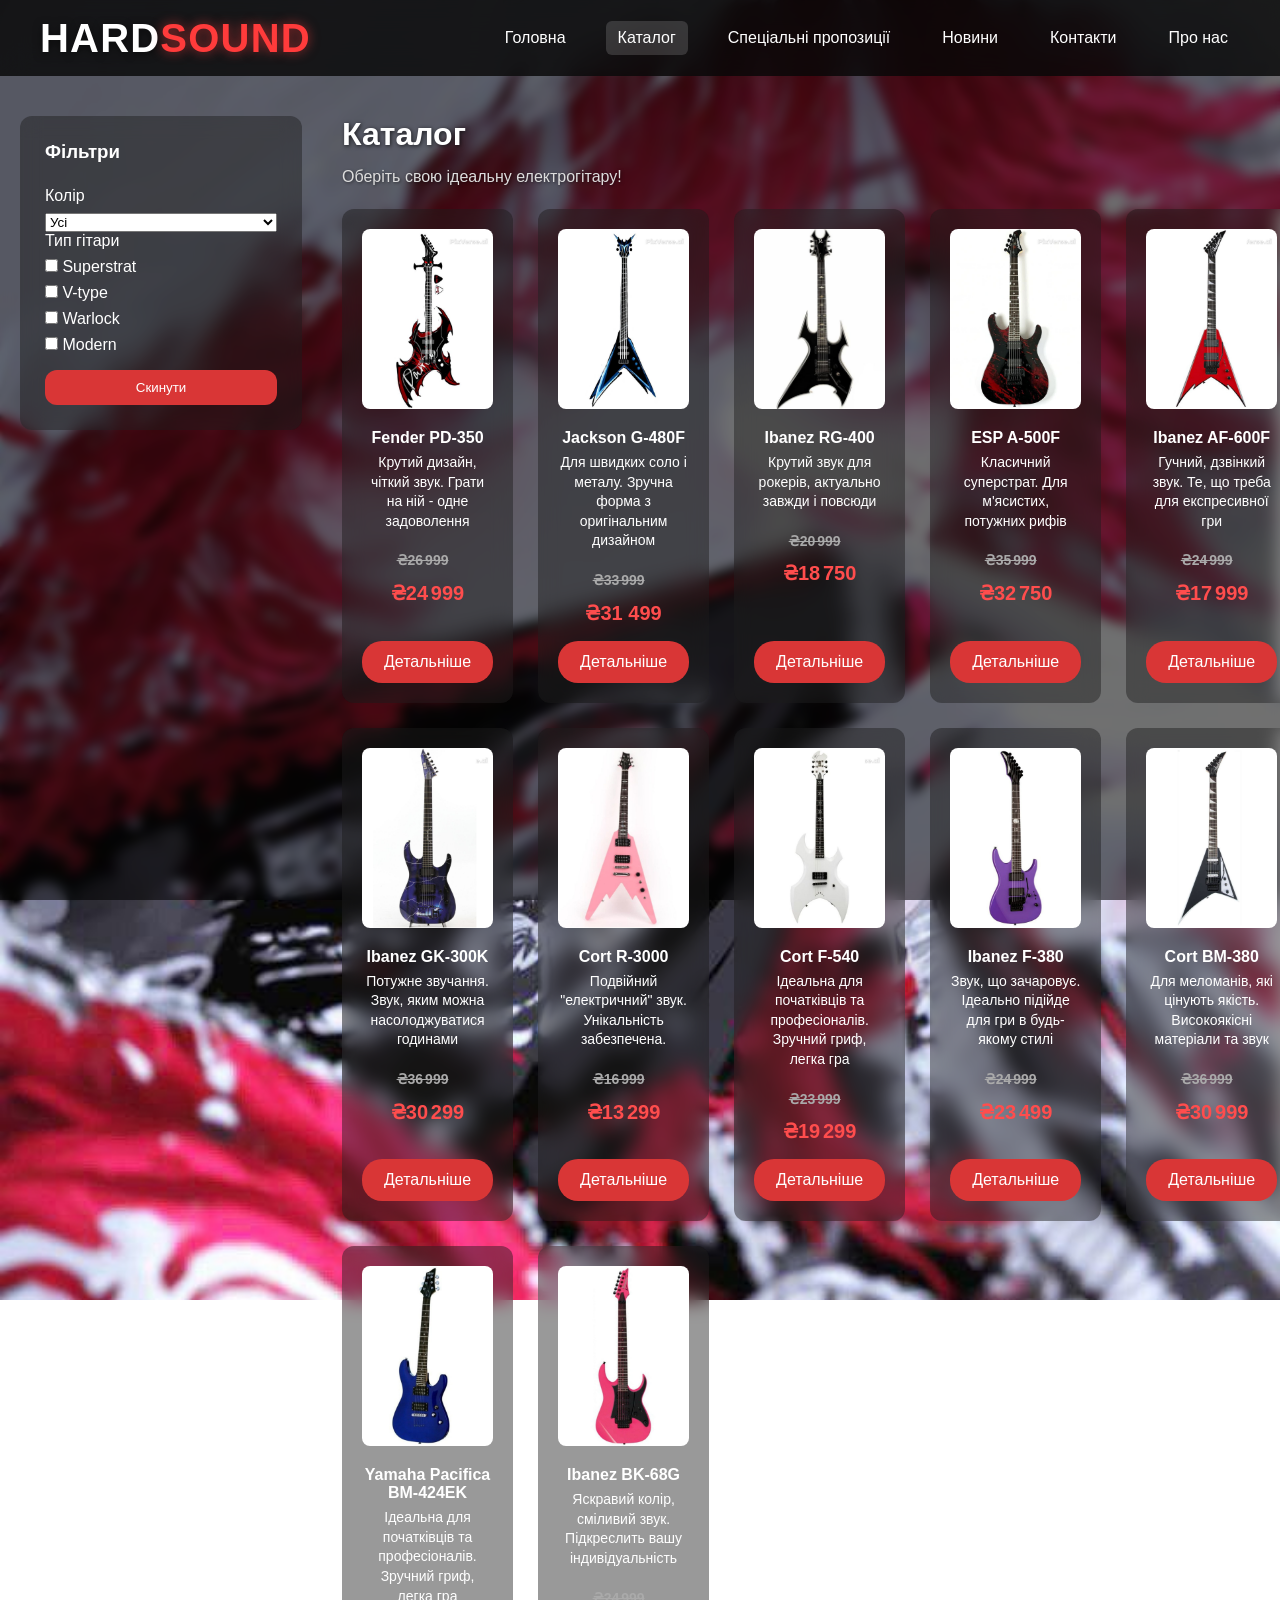
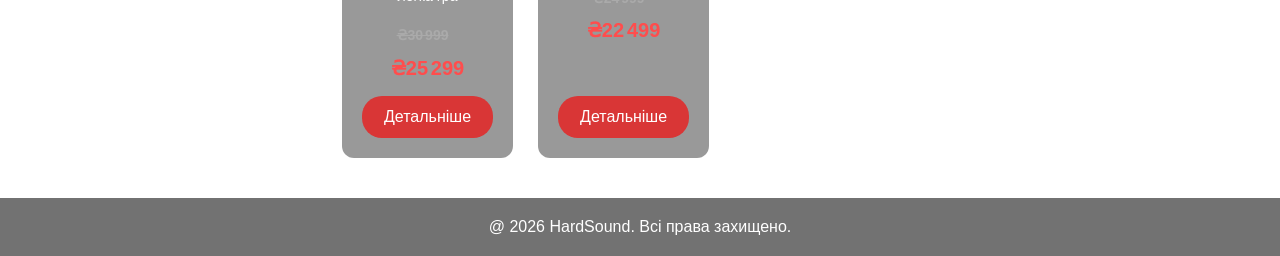
<file: electroguitars.html>
<!DOCTYPE html>
<html lang="uk">
<link rel="icon" type="image/png" href="images/icon.png">

<head>
  <meta charset="UTF-8">
  <meta name="viewport" content="width=device-width, initial-scale=1.0">
  <title>HardSound | Товари</title>
  <link rel="stylesheet" href="style.css">
</head>
<body>
<header>
  <h2><span class="logo-hard">Hard</span><span class="logo-sound">Sound</span></h2>
  <nav>
    <a href="index.html">Головна</a>
    <a href="catalog.html" class="active">Каталог</a>
    <a href="specials.html">Спеціальні пропозиції</a>
    <a href="news.html">Новини</a>
    <a href="contacts.html">Контакти</a>
    <a href="about.html">Про нас</a>
  </nav>
</header>

  <main class="products-container">
    <aside class="filters">
      <h3>Фільтри</h3>
      <form id="filters-form">
        <div class="filter-group">
          <label for="color">Колір</label>
          <select id="color" name="color">
            <option value="">Усі</option>
            <option value="black">Чорний</option>
            <option value="red">Червоний</option>
            <option value="blue">Синій</option>
            <option value="purple">Фіолетовий</option>
            <option value="pink">Рожевий</option>
            <option value="white">Білий</option>
            <option value="combo">Комбінований (більше 2 кольорів)</option>
          </select>
        </div>

        <div class="filter-group">
          <label>Тип гітари</label>
          <div><label><input type="checkbox" name="type" value="superstrat"> Superstrat</label></div>
          <div><label><input type="checkbox" name="type" value="v-type"> V-type</label></div>
          <div><label><input type="checkbox" name="type" value="warlock"> Warlock</label></div>
          <div><label><input type="checkbox" name="type" value="modern"> Modern</label></div>
        </div>

        <div class="filter-actions">
          <button type="reset" class="btn reset">Скинути</button>
        </div>
      </form>
    </aside>

    <section class="products-page">
      <h2>Каталог</h2>
      <p class="intro-text">Оберіть свою ідеальну електрогітару!</p>

      <section class="product-grid">
        <div class="product-card" data-colors="combo,red" data-type="modern">
          <img src="images/electroguitar1.jpg" alt="Fender PD-350">
          <h3>Fender PD-350</h3>
          <p>Крутий дизайн, чіткий звук. Грати на ній - одне задоволення</p>
          <div class="product-price"><p><s>₴26 999</s></p>₴24 999</div>
          <a href="product1.html" class="btn">Детальніше</a>
        </div>

        <div class="product-card" data-colors="combo,blue" data-type="v-type">
          <img src="images/electroguitar2.jpg" alt="Jackson G-480F">
          <h3>Jackson G-480F</h3>
          <p>Для швидких соло і металу. Зручна форма з оригінальним дизайном</p>
          <div class="product-price"><p><s>₴33 999</s></p>₴31 499</div>
          <a href="product2.html" class="btn">Детальніше</a>
        </div>

        <div class="product-card" data-color="black" data-type="warlock">
          <img src="images/electroguitar3.jpg" alt="Ibanez RG-400">
          <h3>Ibanez RG-400</h3>
          <p>Крутий звук для рокерів, актуально завжди і повсюди</p>
          <div class="product-price"><p><s>₴20 999</s></p>₴18 750</div>
          <a href="product3.html" class="btn">Детальніше</a>
        </div>

        <div class="product-card" data-color="red" data-type="superstrat">
          <img src="images/electroguitar4.jpg" alt="ESP A-500F">
          <h3>ESP A-500F</h3>
          <p>Класичний суперстрат. Для м'ясистих, потужних рифів</p>
          <div class="product-price"><p><s>₴35 999</s></p>₴32 750</div>
          <a href="product4.html" class="btn">Детальніше</a>
        </div>

        <div class="product-card" data-color="red" data-type="v-type">
          <img src="images/electroguitar5.jpg" alt="Ibanez AF-600F">
          <h3>Ibanez AF-600F</h3>
          <p>Гучний, дзвінкий звук. Те, що треба для експресивної гри</p>
          <div class="product-price"><p><s>₴24 999</s></p>₴17 999</div>
          <a href="product5.html" class="btn">Детальніше</a>
        </div>

        <div class="product-card" data-color="purple" data-type="superstrat">
          <img src="images/electroguitar6.jpg" alt="Ibanez GK-300K">
          <h3>Ibanez GK-300K</h3>
          <p>Потужне звучання. Звук, яким можна насолоджуватися годинами</p>
          <div class="product-price"><p><s>₴36 999</s></p>₴30 299</div>
          <a href="product6.html" class="btn">Детальніше</a>
        </div>

        <div class="product-card" data-color="pink" data-type="v-type">
          <img src="images/electroguitar7.jpg" alt="Cort R-3000">
          <h3>Cort R-3000</h3>
          <p>Подвійний "електричний" звук. Унікальність забезпечена.</p>
          <div class="product-price"><p><s>₴16 999</s></p>₴13 299</div>
          <a href="product7.html" class="btn">Детальніше</a>
        </div>

        <div class="product-card" data-color="white" data-type="warlock">
          <img src="images/electroguitar8.jpg" alt="Cort F-540">
          <h3>Cort F-540</h3>
          <p>Ідеальна для початківців та професіоналів. Зручний гриф, легка гра</p>
          <div class="product-price"><p><s>₴23 999</s></p>₴19 299</div>
          <a href="product8.html" class="btn">Детальніше</a>
        </div>

        <div class="product-card" data-color="purple" data-type="superstrat">
          <img src="images/electroguitar9.jpg" alt="Ibanez F-380">
          <h3>Ibanez F-380</h3>
          <p>Звук, що зачаровує. Ідеально підійде для гри в будь-якому стилі</p>
          <div class="product-price"><p><s>₴24 999</s></p>₴23 499</div>
          <a href="product9.html" class="btn">Детальніше</a>
        </div>

        <div class="product-card" data-color="black" data-type="v-type">
          <img src="images/electroguitar10.jpg" alt="Cort BM-380">
          <h3>Cort BM-380</h3>
          <p>Для меломанів, які цінують якість. Високоякісні матеріали та звук</p>
          <div class="product-price"><p><s>₴36 999</s></p>₴30 999</div>
          <a href="product10.html" class="btn">Детальніше</a>
        </div>

        <div class="product-card" data-color="blue" data-type="superstrat">
          <img src="images/electroguitar11.jpg" alt="Yamaha Pacifica BM-424EK">
          <h3>Yamaha Pacifica BM-424EK</h3>
          <p>Ідеальна для початківців та професіоналів. Зручний гриф, легка гра</p>
          <div class="product-price"><p><s>₴30 999</s></p>₴25 299</div>
          <a href="product11.html" class="btn">Детальніше</a>
        </div>

        <div class="product-card" data-color="pink" data-type="superstrat">
          <img src="images/electroguitar12.jpg" alt="Ibanez BK-68G">
          <h3>Ibanez BK-68G</h3>
          <p>Яскравий колір, сміливий звук. Підкреслить вашу індивідуальність</p>
          <div class="product-price"><p><s>₴24 999</s></p>₴22 499</div>
          <a href="product12.html" class="btn">Детальніше</a>
        </div>
      </section>
    </section>
  </main>

  <footer>
    <p>@ 2026 HardSound. Всі права захищено.</p>
  </footer>

  <script src="script.js" defer></script>
</body>
</html>
</file>
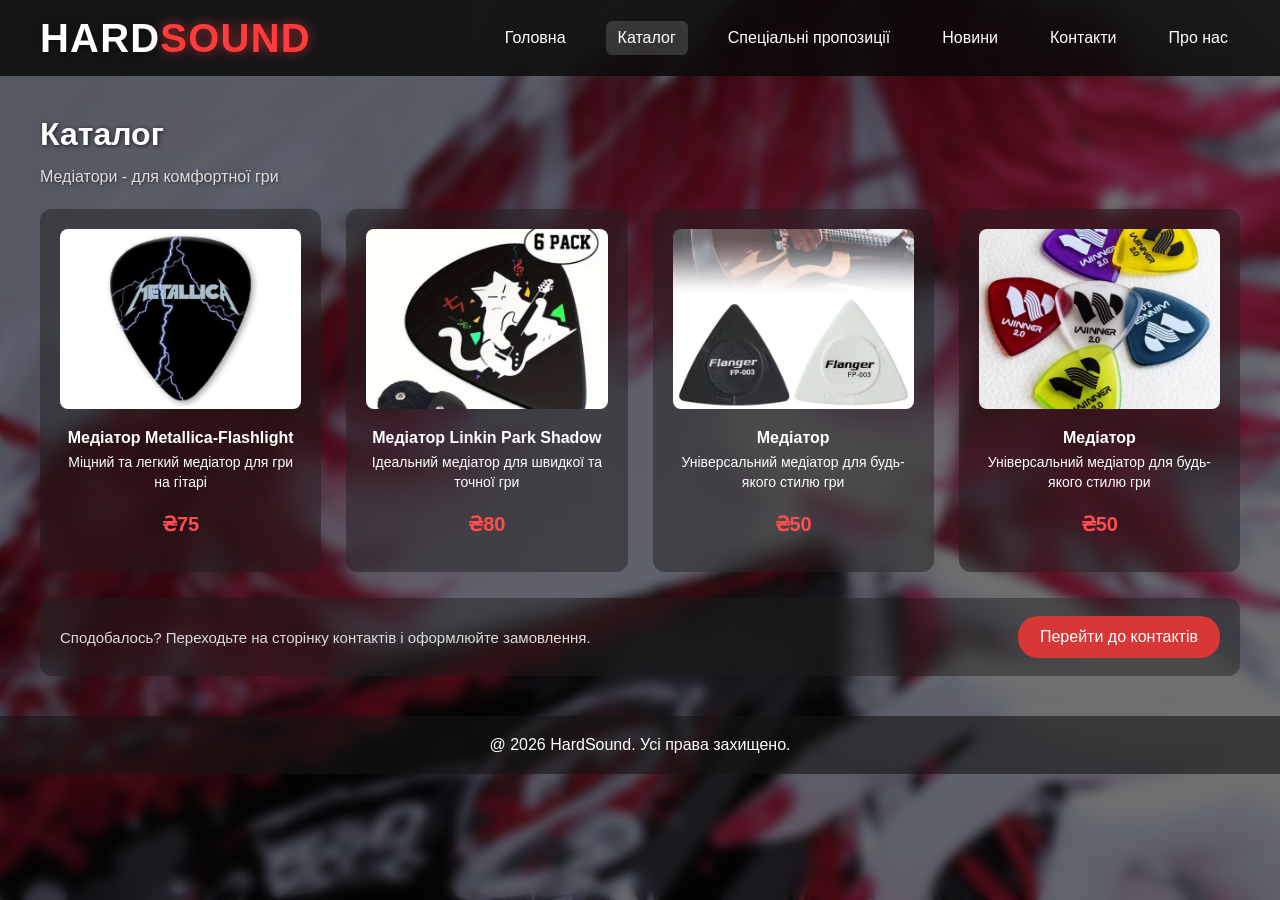
<file: mediators.html>
<!DOCTYPE html>
<html lang="uk">
<link rel="icon" type="image/png" href="images/icon.png">

<head>
  <meta charset="UTF-8">
  <meta name="viewport" content="width=device-width, initial-scale=1.0">
  <title>HardSound | Медіатори</title>
  <link rel="stylesheet" href="style.css">
</head>
<body>
<header>
  <h2><span class="logo-hard">Hard</span><span class="logo-sound">Sound</span></h2>
  <nav>
    <a href="index.html">Головна</a>
    <a href="catalog.html" class="active">Каталог</a>
    <a href="specials.html">Спеціальні пропозиції</a>
    <a href="news.html">Новини</a>
    <a href="contacts.html">Контакти</a>
    <a href="about.html">Про нас</a>
  </nav>
</header>

  <main class="products-container">
    <section class="products-page">
      <h2>Каталог</h2>
      <p class="intro-text">Медіатори - для комфортної гри</p>

      <section class="product-grid">
        <div class="product-card" data-colors="Metallica">
          <img src="images/mediator3.jpg" alt="Metallica-Mediator">
          <h3>Медіатор Metallica-Flashlight</h3>
          <p>Міцний та легкий медіатор для гри на гітарі</p>
          <div class="product-price">₴75</div>
        </div>
        <div class="product-card" data-colors="Linkin_Park">
          <img src="images/mediator2.jpg" alt="Linkin_Park-Mediator">
          <h3>Медіатор Linkin Park Shadow</h3>
          <p>Ідеальний медіатор для швидкої та точної гри</p>
          <div class="product-price">₴80</div>
        </div>
        <div class="product-card" data-colors="without_group">
          <img src="images/mediator1.jpg" alt="Standard-Mediator">
          <h3>Медіатор</h3>
          <p>Універсальний медіатор для будь-якого стилю гри</p>
          <div class="product-price">₴50</div>
        </div>
        <div class="product-card" data-colors="without_group">
          <img src="images/mediator6.jpg" alt="Standard-Mediator">
          <h3>Медіатор</h3>
          <p>Універсальний медіатор для будь-якого стилю гри</p>
          <div class="product-price">₴50</div>
        </div>

      </section>

      <div class="products-cta">
        <p>Сподобалось? Переходьте на сторінку контактів і оформлюйте замовлення.</p>
        <a href="contacts.html" class="btn">Перейти до контактів</a>
      </div>
    </section>
  </main>

  <footer>
    <p>@ 2026 HardSound. Усі права захищено.</p>
  </footer>

  <script src="script.js" defer></script>
</body>
</html>
</file>
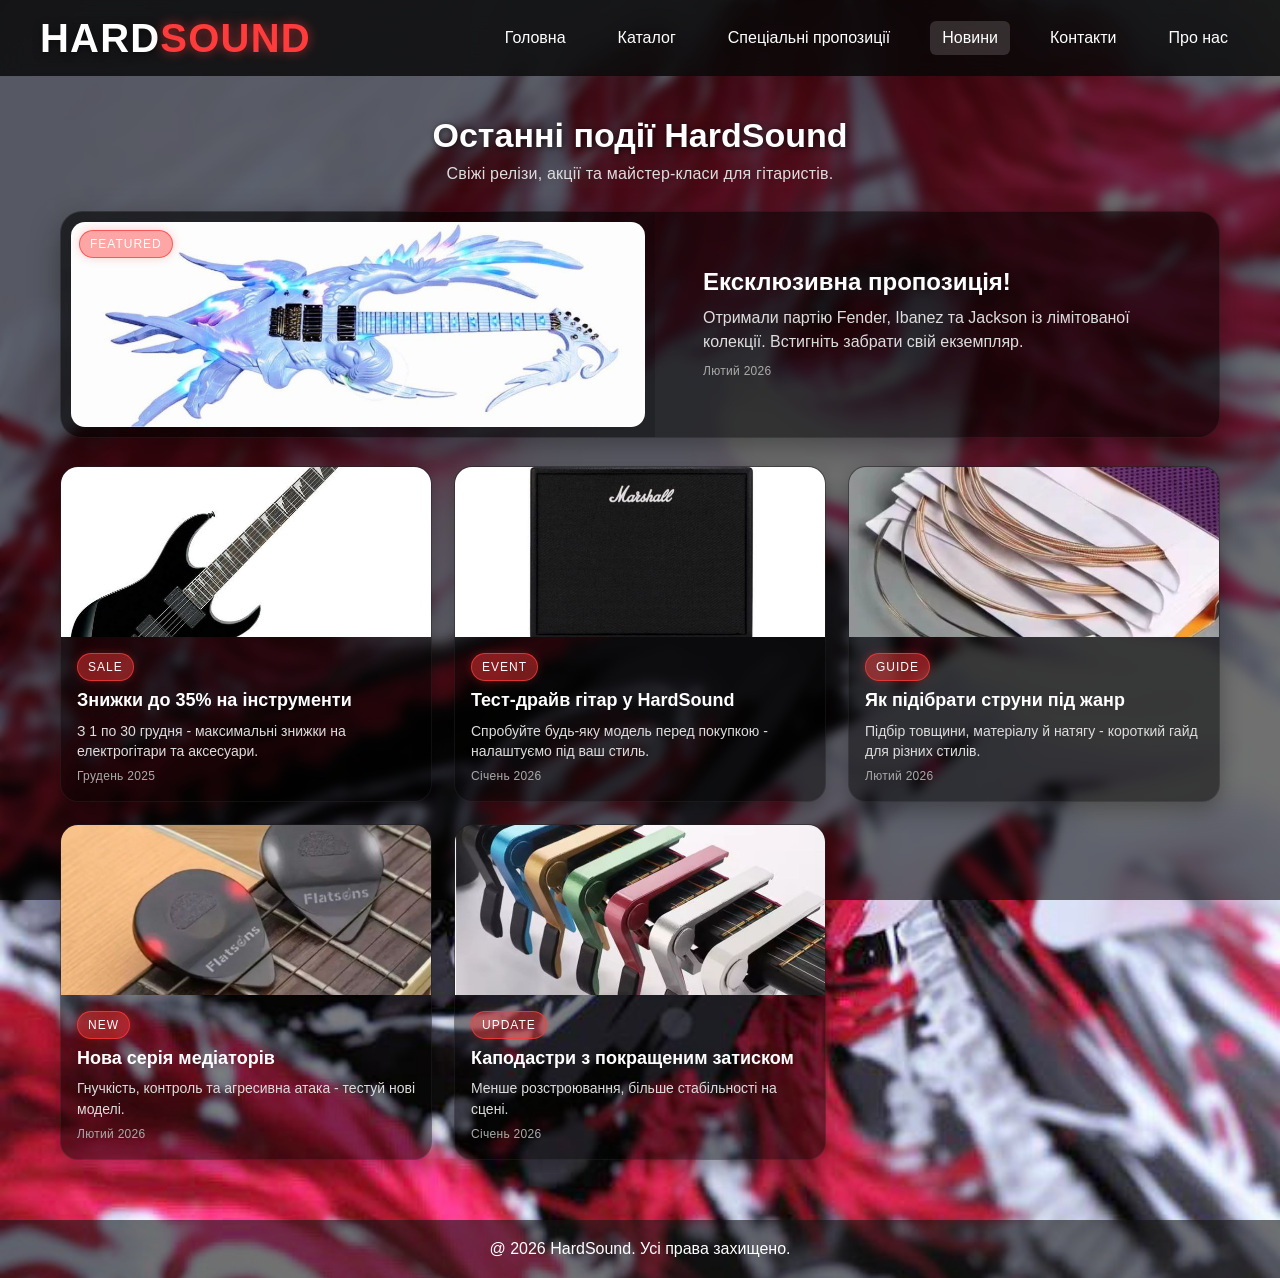
<file: news.html>
<!DOCTYPE html>
<html lang="uk">
<link rel="icon" type="image/png" href="images/icon.png">

<head>
  <meta charset="UTF-8">
  <meta name="viewport" content="width=device-width, initial-scale=1.0">
  <title>Новини | HardSound</title>
  <link rel="stylesheet" href="style.css">
</head>
<body>
<header>
  <h2><span class="logo-hard">Hard</span><span class="logo-sound">Sound</span></h2>
  <nav>
    <a href="index.html">Головна</a>
    <a href="catalog.html">Каталог</a>
    <a href="specials.html">Спеціальні пропозиції</a>
    <a href="news.html" class="active">Новини</a>
    <a href="contacts.html">Контакти</a>
    <a href="about.html">Про нас</a>
  </nav>
</header>

<section class="news-page">
  <div class="news-hero">
    <h2>Останні події HardSound</h2>
    <p>Свіжі релізи, акції та майстер-класи для гітаристів.</p>
  </div>

  <a href="specials.html" class="news-feature">
    <div class="news-feature-media">
      <img src="images/special1.jpg" alt="Лімітована серія">
      <span class="news-tag">Featured</span>
    </div>
    <div class="news-feature-body">
      <h3>Ексклюзивна пропозиція!</h3>
      <p>Отримали партію Fender, Ibanez та Jackson із лімітованої колекції. Встигніть забрати свій екземпляр.</p>
      <span class="news-date">Лютий 2026</span>
    </div>
  </a>

  <div class="news-grid">
    <a href="electroguitars.html" class="news-card">
      <img src="images/electroguitars.jpg" alt="Знижки на інструменти">
      <div class="news-card-body">
        <span class="news-tag">Sale</span>
        <h3>Знижки до 35% на інструменти</h3>
        <p>З 1 по 30 грудня - максимальні знижки на електрогітари та аксесуари.</p>
        <span class="news-date">Грудень 2025</span>
      </div>
    </a>

    <a href="contacts.html" class="news-card">
      <img src="images/amp.jpg" alt="Тест-драйв гітар">
      <div class="news-card-body">
        <span class="news-tag">Event</span>
        <h3>Тест-драйв гітар у HardSound</h3>
        <p>Спробуйте будь-яку модель перед покупкою - налаштуємо під ваш стиль.</p>
        <span class="news-date">Січень 2026</span>
      </div>
    </a>

    <a href="strings-guide.html" class="news-card">
      <img src="images/strings.jpg" alt="Струни та догляд">
      <div class="news-card-body">
        <span class="news-tag">Guide</span>
        <h3>Як підібрати струни під жанр</h3>
        <p>Підбір товщини, матеріалу й натягу - короткий гайд для різних стилів.</p>
        <span class="news-date">Лютий 2026</span>
      </div>
    </a>

    <a href="mediators.html" class="news-card">
      <img src="images/mediators.jpg" alt="Медіатори">
      <div class="news-card-body">
        <span class="news-tag">New</span>
        <h3>Нова серія медіаторів</h3>
        <p>Гнучкість, контроль та агресивна атака - тестуй нові моделі.</p>
        <span class="news-date">Лютий 2026</span>
      </div>
    </a>

    <a href="capos.html" class="news-card">
      <img src="images/capos.jpg" alt="Каподастри">
      <div class="news-card-body">
        <span class="news-tag">Update</span>
        <h3>Каподастри з покращеним затиском</h3>
        <p>Менше розстроювання, більше стабільності на сцені.</p>
        <span class="news-date">Січень 2026</span>
      </div>
    </a>
  </div>
</section>

<footer>
  <p>@ 2026 HardSound. Усі права захищено.</p>
</footer>
</body>
</html>
</file>
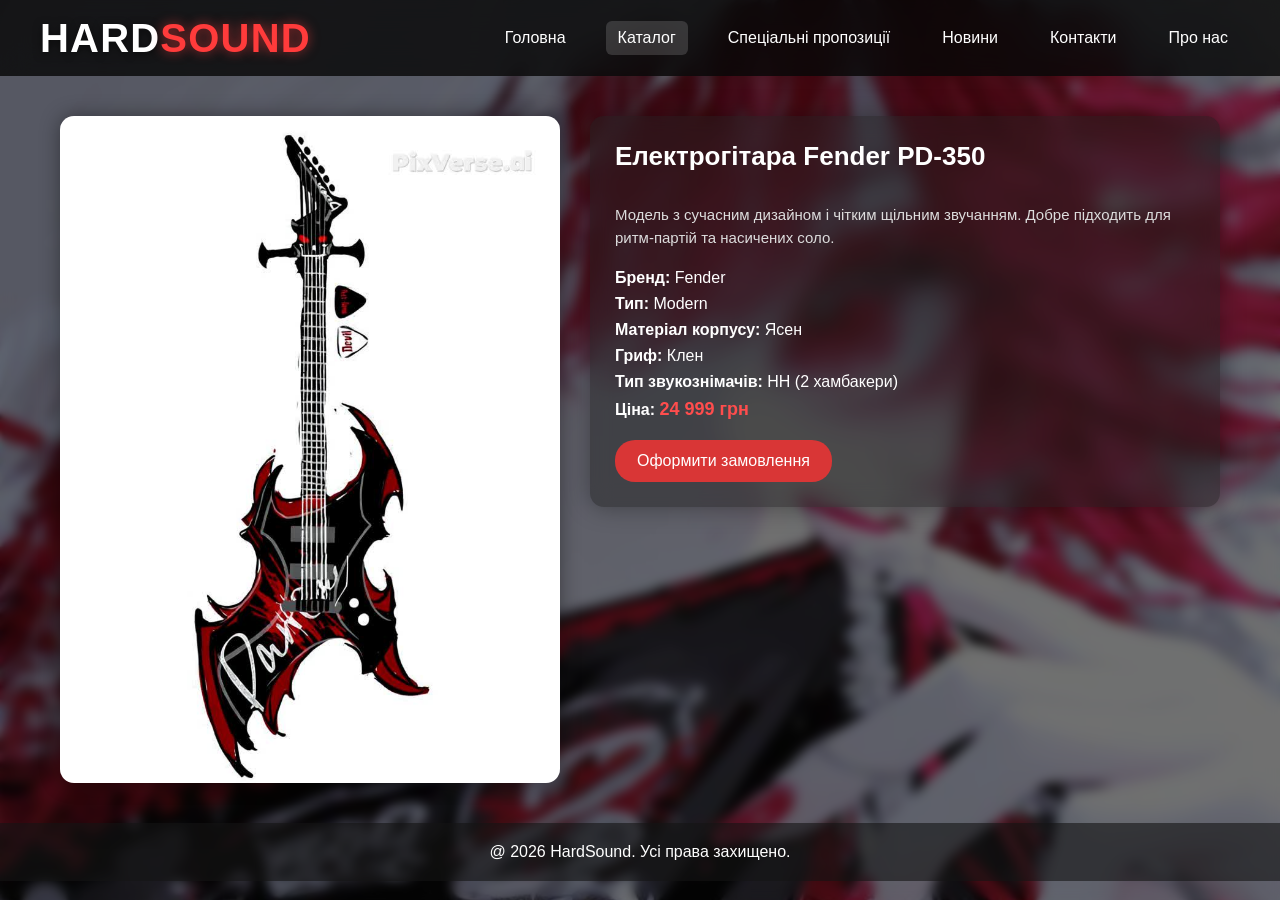
<file: product1.html>
<!DOCTYPE html>
<html lang="uk">
<link rel="icon" type="image/png" href="images/icon.png">

<head>
  <meta charset="UTF-8">
  <meta name="viewport" content="width=device-width, initial-scale=1.0">
  <title>Електрогітара | HardSound</title>
  <link rel="stylesheet" href="style.css">
</head>
<body>

<header>
  <h2><span class="logo-hard">Hard</span><span class="logo-sound">Sound</span></h2>
  <nav>
    <a href="index.html">Головна</a>
    <a href="catalog.html" class="active">Каталог</a>
    <a href="specials.html">Спеціальні пропозиції</a>
    <a href="news.html">Новини</a>
    <a href="contacts.html">Контакти</a>
    <a href="about.html">Про нас</a>
  </nav>
</header>

  <main class="product-page">
    <img src="images/electroguitar1.jpg" alt="Електрогітара Fender PD-350">

    <div class="details">
      <h2>Електрогітара Fender PD-350</h2>
      <p>
        Модель з сучасним дизайном і чітким щільним звучанням. Добре підходить для ритм-партій та насичених соло.
      </p>

      <ul>
        <li><strong>Бренд:</strong> Fender</li>
        <li><strong>Тип:</strong> Modern</li>
        <li><strong>Матеріал корпусу:</strong> Ясен</li>
        <li><strong>Гриф:</strong> Клен</li>
        <li><strong>Тип звукознімачів:</strong> HH (2 хамбакери)</li>
        <li><strong>Ціна:</strong> <span class="product-price">24 999 грн</span></li>
      </ul>

      <a href="contacts.html" class="btn">Оформити замовлення</a>
    </div>
  </main>

  <footer>
    <p>@ 2026 HardSound. Усі права захищено.</p>
  </footer>

</body>
</html>
</file>
<file: style.css>
/* RESET */
* {
  margin:0;
  padding:0;
  box-sizing:border-box;
}
body {
  font-family: Arial, sans-serif;
  color: #fff;
  min-height: 100vh;
  background: url("images/bg.jpg") center / cover no-repeat fixed;
  position: relative;
  z-index: 0;
}

/* затемнение и размытие фоновой картинки */
body::before {
  content: "";
  position: fixed;
  inset: 0;
  background: rgba(0,0,0,0.56); /* тёмное полупрозрачное покрытие */
  backdrop-filter: blur(6px);   /* размывает фон */
  z-index: -1;                  /* чтобы элементы были поверх */
}

/* HEADER */
header {
  display:flex;
  justify-content:space-between;
  align-items:center;
  padding:18px 40px;
  background:rgba(8,8,8,0.82);
  backdrop-filter: blur(14px);
}
header h2 {
  font-size:40px;
  font-weight:900;
  letter-spacing:1.2px;
  text-transform:uppercase;
  line-height:1;
  margin:0;
  text-shadow:0 2px 8px rgba(0,0,0,0.6);
}
header h2 .logo-hard { color:#fff; }
header h2 .logo-sound {
  color:#ff3b3b;
  text-shadow:0 0 12px rgba(255,59,59,0.6);
}
header nav a {
  color:#fff;
  text-decoration:none;
  margin-left:16px;
  padding:6px 10px;
  border-radius:6px;
  transition:.2s;
}
header nav a:hover,
header nav a.active { background: rgba(255,255,255,0.15); }

/* PAGE WRAP */
.page { max-width:1300px; margin:40px auto; padding:0 20px; }

/* TOP LAYOUT */
.top {
  display:flex;
  gap:30px;
}

/* HERO LEFT FIXED */
.hero {
  flex:0 0 420px; /* фиксированная ширина */
  background:rgba(30,30,30,0.45);
  backdrop-filter:blur(14px);
  border-radius:14px;
  padding:24px;
  display:flex;
  flex-direction:column;
  justify-content:space-between;
}

.hero img {
  width:100%;
  border-radius:10px;
  margin:12px 0;
}
.hero p { margin-bottom:12px; }
.btn {
  display:inline-block;
  text-decoration:none;
  background:#d93636;
  color:#fff;
  padding:12px 22px;
  border-radius:20px;
  text-align:center;
  transition:.2s;
  outline: none; 
  border: none;   
}
.btn:hover {
  background:#b82424; transform: translateY(-3px);
}

/* SPECIALS RIGHT 2x2 */
.specials-custom {
  flex: 1;
  display: flex;
  flex-direction: column;
  gap: 14px;
}

.specials-head {
  background: rgba(30,30,30,0.45);
  backdrop-filter: blur(14px);
  border-radius: 14px;
  padding: 14px 16px;
}

.specials-head h3 {
  margin: 0 0 6px 0;
  font-size: 20px;
  color: #fff;
}

.specials-head p {
  margin: 0;
  color: #d6d6d6;
  font-size: 14px;
}

.specials {
  display:grid;
  grid-template-columns:1fr 1fr;
  grid-template-rows:1fr 1fr;
  gap:20px;
}

.special {
  position:relative;
  display:flex;
  flex-direction:column;
  border-radius:14px;
  overflow:hidden;
  box-shadow:0 0 25px rgba(0,0,0,.35);
  text-decoration:none;
  color:#fff;
  transition: transform .12s ease;
}
.special:hover { transform:scale(1.03); }

.special img {
  width:100%;
  height:100%;
  object-fit:contain;
  object-position:center;
  display:block;
}

.spec-info {
  background:rgba(15,15,15,0.55);
  padding:10px 12px;
}

.spec-info h4, .spec-info .price {
  margin:0;
  line-height:1.2;
}

.custom-badge {
  display: inline-block;
  margin: 0 0 6px 0;
  padding: 4px 8px;
  border-radius: 999px;
  background: rgba(255, 77, 77, 0.2);
  border: 1px solid rgba(255, 77, 77, 0.55);
  color: #ffdede;
  font-size: 11px;
  font-weight: 700;
  letter-spacing: 0.2px;
  text-transform: uppercase;
}

.price {
  color:#ff4d4d;
  font-weight:bold;
}

/* QUICK LINKS BELOW */
.quick-links {
  margin-top:40px;
  display:grid;
  grid-template-columns:repeat(auto-fit, minmax(200px,1fr));
  gap:20px;
}

.ql-card {
  display:block;
  text-decoration:none;
  color:#fff;
  background: rgba(30,30,30,0.45);
  backdrop-filter: blur(10px);
  border-radius:12px;
  padding:16px;
  text-align:center;
  transition: transform .12s ease;
}
.ql-card:hover { transform: translateY(-3px); }
.ql-card img {
  width:100%;
  height:140px;
  object-fit:cover;
  border-radius:8px;
  margin-bottom:10px;
}

/* FOOTER */
footer {
  text-align:center;
  padding:20px;
  margin-top:40px;
  background: rgba(20,20,20,0.6);
}

/* MOBILE */
@media(max-width:900px){
  .top { flex-direction:column; }
  .specials { grid-template-columns:1fr; grid-template-rows:none; }
  .specials-head h3 { font-size: 18px; }
  .specials-head p { font-size: 13px; }
  .hero { width:100%; }
}

/* ===== HEADER BASE ===== */
header {
  display: flex;
  justify-content: space-between;
  align-items: center;
  padding: 18px 40px;
  background: rgba(8,8,8,0.82);
  backdrop-filter: blur(14px);
  flex-wrap: wrap;
}

/* NAV LINKS */
header nav {
  display: flex;
  gap: 12px;
}

header nav a {
  color: #fff;
  text-decoration: none;
  padding: 8px 12px;
  border-radius: 6px;
  font-size: 16px;
  transition: 0.2s;
}

header nav a:hover,
header nav a.active {
  background: rgba(255,255,255,0.15);
}

/* ===== RESPONSIVE HEADER SPLIT NAV ===== */
@media (max-width:900px) {
  header {
    flex-direction: column;
    align-items: center;
    padding: 16px 20px;
    gap: 12px;
  }

  header h2 {
    font-size: 28px;
  }

  header nav {
    display: grid;
    grid-template-columns: repeat(2, auto); /* 2 колонки */
    justify-content: center;
    gap: 8px 16px; /* вертикальный и горизонтальный отступ */
    background: rgba(20,20,20,0.6);
    padding: 10px 16px;
    border-radius: 12px;
    box-shadow: 0 0 15px rgba(0,0,0,0.3);
  }

  header nav a {
    text-align: center;
    font-size: 15px;
    padding: 8px 12px;
    width: auto;
  }
}

/* мобильные телефоны до 600px */
@media (max-width:600px) {
  header h2 {
    font-size: 26px;
  }

  header nav {
    gap: 6px 12px;
    padding: 8px 12px;
    border-radius: 10px;
  }

  header nav a {
    font-size: 14px;
    padding: 6px 10px;
  }
}

/* очень мелкие телефоны до 400px */
@media (max-width:400px) {
  header h2 {
    font-size: 24px;
  }

  header nav a {
    font-size: 13px;
    padding: 5px 8px;
  }
}
/* ===== СТИЛИ КАТАЛОГА ===== */
.products-page h2 {
  font-size:32px;
  font-weight:700;
  margin-bottom:12px;
  color:#fff;
  text-shadow: 1px 1px 4px rgba(0,0,0,0.7); /* чуть объём и читаемость на фоне */
}

.products-page .intro-text {
  font-size:16px;
  color:#ddd;
  margin-bottom:20px;
  line-height:1.5;
  text-shadow: 1px 1px 3px rgba(0,0,0,0.5); /* чуть читаемее */
}

.products-container {
  display: flex;
  max-width:1400px;
  margin:40px auto;
  padding:0 20px;
  gap:40px;
  align-items: flex-start; /* фильтры не растягиваются по высоте */
}

.products-container > .products-page {
  flex: 1;
  min-width: 0;
}

/* When there is no filters sidebar, keep catalog centered and balanced */
.products-container > .products-page:only-child {
  width: 100%;
  max-width: 1200px;
  margin: 0 auto;
}

.products-container > .products-page:only-child .product-grid {
  grid-template-columns: repeat(auto-fit, minmax(220px, 1fr));
}

.filters {
  flex: 0 0 250px;
  background: rgba(30,30,30,0.45);
  backdrop-filter: blur(10px);
  padding: 25px;
  border-radius: 12px;
  height: auto; /* по содержимому */
  display: flex;
  flex-direction: column;
  gap: 1.5rem; /* вертикальные отступы между группами */
}

.filter-group {
  display: flex;
  flex-direction: column;
  gap: 0.5rem; /* между label и select/checkbox */
}

.filter-actions {
  display: flex;
  gap: 1rem;
  margin-top: 1rem; /* отступ от предыдущей группы */
}

.filter-actions .btn {
  flex: 1; /* кнопки растягиваются на всю ширину контейнера */
  text-align: center;
  border: none;
  outline: none;
  background: #d93636;
  color: #fff;
  padding: 10px 0;
  border-radius: 12px;
  cursor: pointer;
  transition: 0.2s;
}

.filter-actions .btn:hover {
  background: #b82424;
}



.product-grid {
  display: grid;
  grid-template-columns: repeat(5, 1fr);
  gap:25px;
}

.product-card {
  background: rgba(30,30,30,0.45);
  backdrop-filter: blur(10px);
  border-radius:12px;
  padding:20px;
  text-align:center;
  transition:.2s;

  display: flex;
  flex-direction: column;
}

.product-card img {
  width:100%;
  height:180px;
  object-fit: cover;
  border-radius:8px;
  margin-bottom:10px;
  flex-shrink:0; /* изображение не сжимается */
}

/* Strings page: keep full product image visible without side cropping */
.strings-page .product-card img {
  object-fit: contain;
  background: rgba(0, 0, 0, 0.2);
}

.product-card h3 {
  margin:10px 0 6px 0;
  flex-shrink:0;
  font-size:16px;
}

.product-card p {
  font-size:14px;
  margin-bottom:10px;
  line-height:1.4;
}

.product-price {
  margin-top:10px;
  font-weight:bold;
}

.product-card .btn {
  margin-top: auto; /* кнопка всегда внизу карточки */
  display:inline-block;
  text-decoration:none;
  background:#d93636;
  color:#fff;
  padding:12px 22px;
  border-radius:20px;
  text-align:center;
  transition:.2s;
  outline: none;
  border: none;
}

.product-card .btn:hover {
  background:#b82424;
  transform: translateY(-3px);
}

.products-cta {
  margin-top: 26px;
  padding: 18px 20px;
  border-radius: 12px;
  background: rgba(30,30,30,0.45);
  backdrop-filter: blur(10px);
  display: flex;
  align-items: center;
  justify-content: space-between;
  gap: 14px;
}

.products-cta p {
  margin: 0;
  color: #ddd;
  font-size: 15px;
}

@media(max-width:900px){
  .products-cta {
    flex-direction: column;
    align-items: flex-start;
  }
}

/* Адаптив */
@media(max-width:1200px){
  .product-grid { grid-template-columns: repeat(3, 1fr); }
}
@media(max-width:900px){
  .products-container { flex-direction:column; }
  .filters { width:100%; margin-bottom:20px; }
  .product-grid { grid-template-columns: 1fr; }
}

/* ===== PRODUCT PAGE STYLES UNIFIED ===== */
.product-page {
  display: flex;
  flex-wrap: wrap;
  max-width: 1200px;
  margin: 40px auto;
  padding: 0 20px;
  gap: 30px;
  align-items: flex-start;
}

.product-page img {
  flex: 1 1 400px;
  max-width: 500px;
  aspect-ratio: 3 / 4; /* вертикальное изображение */
  border-radius: 14px;
  object-fit: cover;
  box-shadow: 0 0 20px rgba(0,0,0,0.4);
}

.details {
  flex: 1 1 400px;
  display: flex;
  flex-direction: column;
  gap: 20px;
  background: rgba(30,30,30,0.45);
  backdrop-filter: blur(10px);
  border-radius: 14px;
  padding: 25px;
  box-shadow: 0 0 25px rgba(0,0,0,0.35);
}

.details h2 {
  font-size: 26px;
  margin-bottom: 12px;
}

.details p {
  font-size: 15px;
  line-height: 1.5;
  color: #ddd;
}

.details ul {
  list-style: none;
  display: flex;
  flex-direction: column;
  gap: 8px;
}

.details ul li strong {
  color: #fff;
}

.details .product-price {
  color: #ff4d4d;
  font-weight: bold;
  font-size: 18px;
}

/* BUTTON IN PRODUCT PAGE */
.product-page .btn {
  display: inline-block;
  text-decoration: none;
  background: #d93636;
  color: #fff;
  padding: 12px 22px;
  border-radius: 20px;
  text-align: center;
  transition: 0.2s, box-shadow 0.2s;
  border: none;
  outline: none;
  cursor: pointer;
  align-self: flex-start;
}

.product-page .btn:hover {
  background: #e04c4c; 
  transform: translateY(-2px);
  box-shadow: 0 0 3px #ff6b6b, 0 0 6px #ff6b6b;
}

/* RESPONSIVE */
@media(max-width:900px){
  .product-page {
    flex-direction: column;
    gap: 20px;
    align-items: center;
  }
  .product-page img {
    flex: 1 1 300px;
    max-width: 400px;
    aspect-ratio: 3 / 4; /* вертикальное соотношение */
    border-radius: 14px;
    object-fit: cover;
    box-shadow: 0 0 20px rgba(0,0,0,0.4);
  }
  .details {
    width: 100%;
  }
}



/* ===== CATALOG CHOICE PAGE ===== */

.catalog1 {
  text-align: center;
  margin: 50px 0 25px;
}

.catalog1 h2 {
  font-size: 30px;
  font-weight: 700;
  text-shadow: 0 0 8px rgba(0,0,0,0.6);
}

/* Кнопки выбора категорий */
.catalog-buttons {
  max-width: 1100px;
  margin: 0 auto 60px;
  padding: 0 20px;

  display: grid;
  grid-template-columns: repeat(3, 1fr);
  gap: 32px;
}

.catalog-layout {
  grid-template-areas:
    "electro amps mediators"
    "strings center capos";
  align-items: start;
}

/* Карточка-кнопка */
.catalog-buttons .btn {
  display: flex;
  flex-direction: column;
  align-items: center;
  justify-content: center;

  background: rgba(30,30,30,0.45);
  backdrop-filter: blur(12px);
  border-radius: 18px;
  padding: 28px 20px;

  font-size: 18px;
  font-weight: 600;
  text-align: center;

  box-shadow: 0 0 20px rgba(0,0,0,0.35);
  transition: transform .12s ease, box-shadow .12s ease;
}

/* Картинка внутри */
.catalog-buttons .btn img {
  width: 100%;
  max-width: 160px;
  height: 110px;
  object-fit: cover;
  border-radius: 10px;
  margin-bottom: 12px;
  flex-shrink: 0;
}

/* Hover эффект */
.catalog-buttons .btn:hover {
  transform: translateY(-5px) scale(1.02);
  box-shadow:
    0 0 10px rgba(255,60,60,0.35),
    0 0 20px rgba(255,60,60,0.15);
  background: rgba(40,40,40,0.55);
}

.catalog-center-gif {
  grid-area: center;
  display: flex;
  align-items: center;
  justify-content: center;
  padding: 10px;
}

.catalog-center-gif img {
  width: 100%;
  max-width: 280px;
  height: auto;
  border-radius: 16px;
  box-shadow: 0 0 20px rgba(0,0,0,0.35);
  object-fit: contain;
}

.card-electro { grid-area: electro; }
.card-amps { grid-area: amps; }
.card-mediators { grid-area: mediators; }
.card-strings { grid-area: strings; }
.card-capos { grid-area: capos; }

/* ===== MOBILE ===== */
@media (max-width: 900px) {
  .catalog-buttons {
    grid-template-columns: 1fr;
    max-width: 520px;
    gap: 22px;
  }

  .catalog-layout {
    grid-template-areas:
      "electro"
      "amps"
      "mediators"
      "strings"
      "capos"
      "center";
  }

  .catalog-buttons .btn {
    padding: 20px;
  }

  .catalog-buttons .btn img {
  width: 100%;
  max-width: 220px;
  height: 160px;
  object-fit: cover;
  border-radius: 12px;
  margin-bottom: 16px;
  }

  .catalog1 h2 {
    font-size: 24px;
  }
}

/* ===== SPECIAL OFFERS PAGE ===== */
.special-offers {
  max-width: 1200px;
  margin: 40px auto;
  padding: 0 20px;
}
.specials-hero {
  text-align: center;
  margin-bottom: 28px;
}
.specials-hero h2 {
  font-size: 34px;
  margin-bottom: 10px;
  text-shadow: 1px 1px 6px rgba(0,0,0,0.7);
}
.specials-hero p {
  color: #ddd;
  font-size: 16px;
  letter-spacing: 0.2px;
}

/* карточки вертикально */
.special-offers .offers-grid {
  display: flex;
  flex-direction: column;
  gap: 28px;
}

/* карточка спецпредложения */
.offer-item {
  display: flex;
  flex-direction: column;
  background: rgba(0,0,0,0.55);
  border-radius: 22px;
  overflow: hidden;
  box-shadow: 0 10px 30px rgba(0,0,0,0.35);
  border: 1px solid rgba(255,255,255,0.06);
  transition: transform .12s ease;
  position: relative;
}
.offer-item:hover {
  transform: scale(1.02);
  z-index: 1;
}

/* картинка */
.offer-media {
  width: 100%;
  max-width: none;
  flex-shrink: 0;
  border-radius: 22px 22px 0 0;
  background: rgba(0,0,0,0.18);
  padding: 6px;
  box-sizing: border-box;
  position: relative;
  overflow: hidden;
  display: flex;
  align-items: center;
  justify-content: center;
  cursor: zoom-in;
}

.offer-media img {
  width: 100%;
  height: auto;
  object-fit: contain;
  border-radius: 16px;
  transition: all 0.3s ease;
  background: transparent;
}

.offer-media.is-zooming img {
  transform: scale(2.1);
  transform-origin: var(--zoom-x, 50%) var(--zoom-y, 50%);
  transition: transform 0.05s linear;
}

.zoom-indicator {
  position: absolute;
  right: 8px;
  bottom: 8px;
  width: 54px;
  height: 54px;
  border-radius: 6px;
  background: rgba(0,0,0,0.86);
  border: 1px solid rgba(255,255,255,0.25);
  box-shadow: 0 0 10px rgba(0,0,0,0.35);
  opacity: 0;
  transition: opacity 0.12s ease;
}

.offer-media.is-zooming .zoom-indicator {
  opacity: 1;
}

.zoom-toggle {
  position: absolute;
  top: 8px;
  right: 8px;
  height: 30px;
  padding: 0 10px;
  border-radius: 10px;
  border: 1px solid rgba(20,20,20,0.6);
  background: rgba(255,255,255,0.9);
  color: #111;
  cursor: pointer;
  font-size: 12px;
  font-weight: 700;
  letter-spacing: 0.4px;
  text-transform: uppercase;
  line-height: 28px;
  text-align: center;
  transition: transform .12s ease, background .12s ease;
}

.zoom-toggle:hover {
  transform: scale(1.06);
  background: #fff;
}

.offer-media.is-zooming .zoom-toggle {
  background: rgba(255,59,59,0.6);
  border-color: rgba(255,59,59,0.9);
}

.zoom-indicator .zoom-dot {
  position: absolute;
  width: 8px;
  height: 8px;
  background: #ff3b3b;
  border-radius: 2px;
  transform: translate(-50%, -50%);
  box-shadow: 0 0 6px rgba(255,59,59,0.7);
}

.offer-media::after {
  content: "";
  position: absolute;
  inset: 0;
  box-shadow: inset 0 0 18px rgba(0,0,0,0.35);
  pointer-events: none;
}

.scroll-arrows {
  position: fixed;
  --scroll-side: max(20px, calc((100vw - 1200px) / 2 + 20px));
  right: var(--scroll-side);
  top: 0;
  bottom: 0;
  z-index: 1200;
  pointer-events: none;
}

.scroll-arrow {
  position: fixed;
  right: var(--scroll-side);
  width: 78px;
  height: 78px;
  border-radius: 50%;
  border: 2px solid rgba(255, 77, 77, 0.85);
  background: rgba(20, 20, 20, 0.9);
  color: #fff;
  font-size: 40px;
  line-height: 1;
  cursor: pointer;
  box-shadow: 0 0 18px rgba(0, 0, 0, 0.45);
  transition: transform 0.15s ease, background 0.15s ease, border-color 0.15s ease;
  pointer-events: auto;
}

.scroll-arrow:hover {
  transform: scale(1.05);
  background: rgba(255, 59, 59, 0.45);
  border-color: rgba(255, 77, 77, 0.95);
}

.scroll-arrow:active {
  transform: scale(0.98);
}

#scroll-up-btn {
  top: 105px;
}

#scroll-down-btn {
  bottom: 20px;
}

/* контент */
.offer-content {
  flex: 1;
  padding: 24px;
  display: flex;
  flex-direction: column;
  justify-content: space-between;
  background: transparent;
  border-radius: 0 0 22px 22px;
}
.offer-tag {
  width: 100%;
  text-align: center;
  font-size: 13px;
  letter-spacing: 1.2px;
  text-transform: uppercase;
  padding: 8px 12px;
  background: linear-gradient(90deg, rgba(255,59,59,0.15), rgba(255,59,59,0.65), rgba(255,59,59,0.15));
  color: #fff;
  border-top: 1px solid rgba(255,59,59,0.55);
  border-bottom: 1px solid rgba(255,59,59,0.55);
  box-shadow: inset 0 0 10px rgba(255,59,59,0.25);
}
.offer-content h3 { font-size: 22px; margin-bottom: 10px; }
.offer-content p { font-size: 15px; color: #ddd; line-height: 1.5; margin-bottom: 16px; }
.product-price { font-weight: bold; font-size: 20px; margin-bottom: 16px; color: #ff4d4d; }
.product-price s { color: #aaa; margin-right: 10px; }

/* кнопка */
.offer-content .btn {
  align-self: flex-start;
  font-size: 16px;
  padding: 12px 24px;
  border-radius: 20px;
  background: #d93636;
  color: #fff;
  text-decoration: none;
  transition: 0.2s, box-shadow 0.2s;
}
.offer-content .btn:hover {
  transform: translateY(-2px);
  background: #b82424;
  box-shadow: 0 0 4px #ff4d4d, 0 0 8px #ff4d4d;
}

/* ===== RESPONSIVE ===== */

/* планшеты до 1200px */
@media (max-width:1200px) {
  .special-offers {
    padding: 0 16px;
  }
  .offer-media {
    max-width: 350px;
  }
}

/* планшеты и маленькие ноутбуки до 900px */
@media (max-width:900px) {
  .specials-hero h2 { font-size:28px; }
  .special-offers .offers-grid { gap: 24px; }

  .offer-item {
    flex-direction: column;
    align-items: stretch;
    gap: 20px;
  }

  .offer-media {
    width: 100%;
    max-width: 100%;
    height: auto;
    border-radius: 14px 14px 0 0;
  }

  .offer-media img {
    border-radius: 12px;
  }

  .offer-content {
    width: 100%;
    padding: 20px;
    text-align: center;
    border-radius: 0 0 14px 14px;
  }

  .offer-content h3 { font-size: 20px; }
  .offer-content p { font-size: 15px; }
  .product-price { font-size: 18px; }
  .offer-content .btn { font-size: 15px; padding: 12px 22px; align-self: center; }
}

/* телефоны до 600px */
@media (max-width:600px) {
  .specials-hero h2 { font-size:26px; margin-bottom:8px; }
  .specials-hero p { font-size:14px; }
  .offer-content h3 { font-size:18px; }
  .offer-content p { font-size:14px; line-height:1.4; }
  .product-price { font-size:17px; }
  .offer-content .btn { font-size:14px; padding:10px 20px; }
  .scroll-arrows {
    --scroll-side: 12px;
  }
  .scroll-arrow {
    right: var(--scroll-side);
    width: 64px;
    height: 64px;
    font-size: 34px;
  }
  #scroll-up-btn { top: 96px; }
  #scroll-down-btn { bottom: 14px; }
}

/* очень мелкие телефоны до 400px */
@media (max-width:400px) {
  .specials-hero h2 { font-size:24px; margin-bottom:6px; }
  .offer-content h3 { font-size:16px; }
  .offer-content p { font-size:13px; line-height:1.3; }
  .product-price { font-size:16px; }
  .offer-content .btn { font-size:13px; padding:8px 16px; }
}

/* ===== NEWS PAGE ===== */
.news-page {
  max-width: 1200px;
  margin: 40px auto 60px;
  padding: 0 20px;
}

.news-hero {
  text-align: center;
  margin-bottom: 28px;
}

.news-hero h2 {
  font-size: 34px;
  margin-bottom: 10px;
  text-shadow: 1px 1px 6px rgba(0,0,0,0.7);
}

.news-hero p {
  color: #ddd;
  font-size: 16px;
  letter-spacing: 0.2px;
}

.news-feature {
  display: grid;
  grid-template-columns: 1.1fr 1fr;
  gap: 24px;
  background: rgba(0,0,0,0.55);
  border-radius: 22px;
  overflow: hidden;
  text-decoration: none;
  color: #fff;
  box-shadow: 0 10px 30px rgba(0,0,0,0.35);
  border: 1px solid rgba(255,255,255,0.06);
  transition: transform .12s ease;
  margin-bottom: 28px;
}

.news-feature:hover { transform: translateY(-4px); }

.news-feature-media {
  position: relative;
  background: rgba(0,0,0,0.18);
  padding: 10px;
}

.news-feature-media img {
  width: 100%;
  height: 100%;
  object-fit: cover;
  border-radius: 14px;
  display: block;
}

.news-feature-body {
  padding: 24px 24px 28px;
  display: flex;
  flex-direction: column;
  justify-content: center;
  gap: 10px;
}

.news-feature-body h3 {
  font-size: 24px;
}

.news-feature-body p {
  color: #ddd;
  line-height: 1.5;
}

.news-grid {
  display: grid;
  grid-template-columns: repeat(3, 1fr);
  gap: 22px;
}

.news-card {
  background: rgba(0,0,0,0.5);
  border-radius: 18px;
  overflow: hidden;
  text-decoration: none;
  color: #fff;
  box-shadow: 0 8px 22px rgba(0,0,0,0.32);
  border: 1px solid rgba(255,255,255,0.06);
  transition: transform .12s ease;
  display: flex;
  flex-direction: column;
}

.news-card:hover { transform: translateY(-4px); }

.news-card img {
  width: 100%;
  height: 170px;
  object-fit: cover;
  display: block;
}

.news-card-body {
  padding: 16px 16px 18px;
  display: flex;
  flex-direction: column;
  gap: 8px;
}

.news-card-body h3 {
  font-size: 18px;
  line-height: 1.3;
}

.news-card-body p {
  color: #ddd;
  line-height: 1.45;
  font-size: 14px;
}

.news-tag {
  align-self: flex-start;
  font-size: 12px;
  letter-spacing: 1px;
  text-transform: uppercase;
  padding: 6px 10px;
  border-radius: 999px;
  background: rgba(255,59,59,0.45);
  color: #fff;
  border: 1px solid rgba(255,59,59,0.75);
  box-shadow: 0 0 10px rgba(255,59,59,0.25);
}

.news-feature .news-tag {
  position: absolute;
  left: 18px;
  top: 18px;
}

.news-date {
  color: #aaa;
  font-size: 12px;
  letter-spacing: 0.3px;
}

@media (max-width: 1000px) {
  .news-feature {
    grid-template-columns: 1fr;
  }

  .news-feature-media {
    padding: 12px;
  }
}

@media (max-width: 900px) {
  .news-grid {
    grid-template-columns: 1fr 1fr;
  }
}

@media (max-width: 600px) {
  .news-hero h2 { font-size: 26px; }
  .news-hero p { font-size: 14px; }
  .news-grid { grid-template-columns: 1fr; }
  .news-card img { height: 160px; }
}

/* ===== GUIDE PAGE ===== */
.guide-page {
  max-width: 1100px;
  margin: 40px auto 60px;
  padding: 0 20px;
  display: flex;
  flex-direction: column;
  gap: 26px;
}

.guide-hero {
  display: grid;
  grid-template-columns: 1.1fr 0.9fr;
  gap: 24px;
  align-items: center;
  background: rgba(0,0,0,0.55);
  border-radius: 22px;
  padding: 24px;
  box-shadow: 0 10px 30px rgba(0,0,0,0.35);
  border: 1px solid rgba(255,255,255,0.06);
}

.guide-hero h1 {
  font-size: 32px;
  margin-bottom: 10px;
  text-shadow: 1px 1px 6px rgba(0,0,0,0.7);
}

.guide-hero p {
  color: #ddd;
  line-height: 1.5;
}

.guide-hero img {
  width: 100%;
  height: 220px;
  object-fit: cover;
  border-radius: 16px;
}

.guide-section {
  background: rgba(0,0,0,0.45);
  border-radius: 18px;
  padding: 20px 22px;
  box-shadow: 0 8px 22px rgba(0,0,0,0.32);
  border: 1px solid rgba(255,255,255,0.06);
}

.guide-section h2 {
  font-size: 22px;
  margin-bottom: 10px;
}

.guide-section p {
  color: #ddd;
  line-height: 1.5;
  margin-bottom: 10px;
}

.guide-grid {
  display: grid;
  grid-template-columns: repeat(2, 1fr);
  gap: 16px;
}

.guide-card {
  background: rgba(20,20,20,0.6);
  border-radius: 14px;
  padding: 16px;
  border: 1px solid rgba(255,255,255,0.06);
}

.guide-card h3 {
  font-size: 16px;
  margin-bottom: 8px;
}

.guide-card p {
  font-size: 14px;
  color: #ddd;
  line-height: 1.4;
}

@media (max-width: 900px) {
  .guide-hero {
    grid-template-columns: 1fr;
  }
  .guide-hero img {
    height: 200px;
  }
}

@media (max-width: 600px) {
  .guide-hero h1 { font-size: 24px; }
  .guide-grid { grid-template-columns: 1fr; }
}

/* ===== CONTACTS PAGE ===== */
.contacts-page {
  max-width: 1200px;
  margin: 40px auto 60px;
  padding: 0 20px;
  display: flex;
  flex-direction: column;
  gap: 24px;
}

.contacts-hero {
  text-align: center;
}

.contacts-hero h2 {
  font-size: 34px;
  margin-bottom: 10px;
  text-shadow: 1px 1px 6px rgba(0,0,0,0.7);
}

.contacts-hero p {
  color: #ddd;
  font-size: 16px;
}

.contacts-grid {
  display: grid;
  grid-template-columns: 1.1fr 0.9fr;
  gap: 22px;
}

.contact-card {
  background: rgba(0,0,0,0.55);
  border-radius: 18px;
  padding: 20px 22px;
  box-shadow: 0 8px 22px rgba(0,0,0,0.32);
  border: 1px solid rgba(255,255,255,0.06);
}

.contact-card h3 {
  font-size: 20px;
  margin-bottom: 12px;
}

.contact-card p {
  color: #ddd;
  line-height: 1.5;
  margin-bottom: 8px;
}

.contact-card a {
  color: #fff;
  text-decoration: none;
}

.contact-card a:hover {
  text-decoration: underline;
}

.contact-card .map {
  margin-top: 14px;
  border-radius: 14px;
  overflow: hidden;
  box-shadow: 0 0 16px rgba(0,0,0,0.35);
}

.contact-form label {
  display: block;
  margin-bottom: 12px;
  color: #ddd;
  font-size: 14px;
}

.contact-form input,
.contact-form textarea {
  width: 100%;
  margin-top: 6px;
  padding: 10px 12px;
  border-radius: 10px;
  border: 1px solid rgba(255,255,255,0.28);
  background: rgba(20,20,20,0.6);
  color: #fff;
  outline: none;
  transition: border .12s ease, box-shadow .12s ease;
}

.contact-form input::placeholder,
.contact-form textarea::placeholder {
  color: #9a9a9a;
}

.contact-form input:focus,
.contact-form textarea:focus {
  border-color: rgba(255,59,59,0.6);
  box-shadow: 0 0 0 2px rgba(255,59,59,0.15);
}

.contact-form .btn {
  margin-top: 8px;
}

.form-note {
  margin-top: 10px;
  color: #aaa;
  font-size: 12px;
}

.contacts-social h3 {
  font-size: 20px;
  margin-bottom: 12px;
}

.social-media {
  display: grid;
  grid-template-columns: repeat(3, minmax(140px, 1fr));
  gap: 14px;
}

.social-media a {
  text-decoration: none;
  color: #fff;
  display: inline-flex;
  align-items: center;
  gap: 8px;
  padding: 12px 14px;
  border-radius: 14px;
  background: rgba(20,20,20,0.55);
  backdrop-filter: blur(8px);
  border: 1px solid rgba(255,255,255,0.08);
  box-shadow: 0 6px 16px rgba(0,0,0,0.25);
  transition: transform .12s ease, box-shadow .12s ease, background .12s ease;
}

.social-media a:hover {
  transform: translateY(-3px);
  box-shadow: 0 10px 20px rgba(0,0,0,0.35);
  background: rgba(20,20,20,0.65);
}

.social-media .icon {
  border-radius: 8px;
  box-shadow: 0 0 10px rgba(0,0,0,0.25);
}

@media (max-width: 900px) {
  .contacts-grid {
    grid-template-columns: 1fr;
  }
  .social-media {
    grid-template-columns: repeat(2, minmax(140px, 1fr));
  }
}

@media (max-width: 600px) {
  .contacts-hero h2 { font-size: 26px; }
  .contacts-hero p { font-size: 14px; }
  .social-media {
    grid-template-columns: 1fr;
  }
}

/* ===== ABOUT PAGE ===== */
.about-page {
  max-width: 1200px;
  margin: 40px auto 60px;
  padding: 0 20px;
  display: flex;
  flex-direction: column;
  gap: 26px;
}

.about-hero {
  display: grid;
  grid-template-columns: 1.1fr 0.9fr;
  gap: 24px;
  align-items: center;
  background: rgba(0,0,0,0.55);
  border-radius: 22px;
  padding: 24px;
  box-shadow: 0 10px 30px rgba(0,0,0,0.35);
  border: 1px solid rgba(255,255,255,0.06);
}

.about-hero h1 {
  font-size: 32px;
  margin-bottom: 10px;
  text-shadow: 1px 1px 6px rgba(0,0,0,0.7);
}

.about-hero p {
  color: #ddd;
  line-height: 1.5;
  margin-bottom: 18px;
}

.about-hero img {
  width: 100%;
  height: 260px;
  object-fit: cover;
  border-radius: 16px;
}

.about-hero-stats {
  display: grid;
  grid-template-columns: repeat(3, 1fr);
  gap: 12px;
}

.stat {
  background: rgba(20,20,20,0.6);
  border-radius: 12px;
  padding: 12px;
  text-align: center;
  border: 1px solid rgba(255,255,255,0.06);
}

.stat strong {
  display: block;
  font-size: 18px;
  margin-bottom: 4px;
}

.stat span {
  font-size: 12px;
  color: #bbb;
}

.about-section {
  background: rgba(0,0,0,0.45);
  border-radius: 18px;
  padding: 20px 22px;
  box-shadow: 0 8px 22px rgba(0,0,0,0.32);
  border: 1px solid rgba(255,255,255,0.06);
}

.about-section h2 {
  font-size: 22px;
  margin-bottom: 10px;
}

.about-section p {
  color: #ddd;
  line-height: 1.5;
  margin-bottom: 12px;
}

.about-grid {
  display: grid;
  grid-template-columns: repeat(3, 1fr);
  gap: 16px;
}

.about-card {
  background: rgba(20,20,20,0.6);
  border-radius: 14px;
  padding: 16px;
  border: 1px solid rgba(255,255,255,0.06);
}

.about-card h3 {
  font-size: 16px;
  margin-bottom: 8px;
}

.about-card p {
  font-size: 14px;
  color: #ddd;
  line-height: 1.4;
}

@media (max-width: 900px) {
  .about-hero {
    grid-template-columns: 1fr;
  }
  .about-hero img {
    height: 220px;
  }
  .about-grid {
    grid-template-columns: 1fr;
  }
}

@media (max-width: 600px) {
  .about-hero h1 { font-size: 24px; }
  .about-hero-stats { grid-template-columns: 1fr; }
}
</file>
